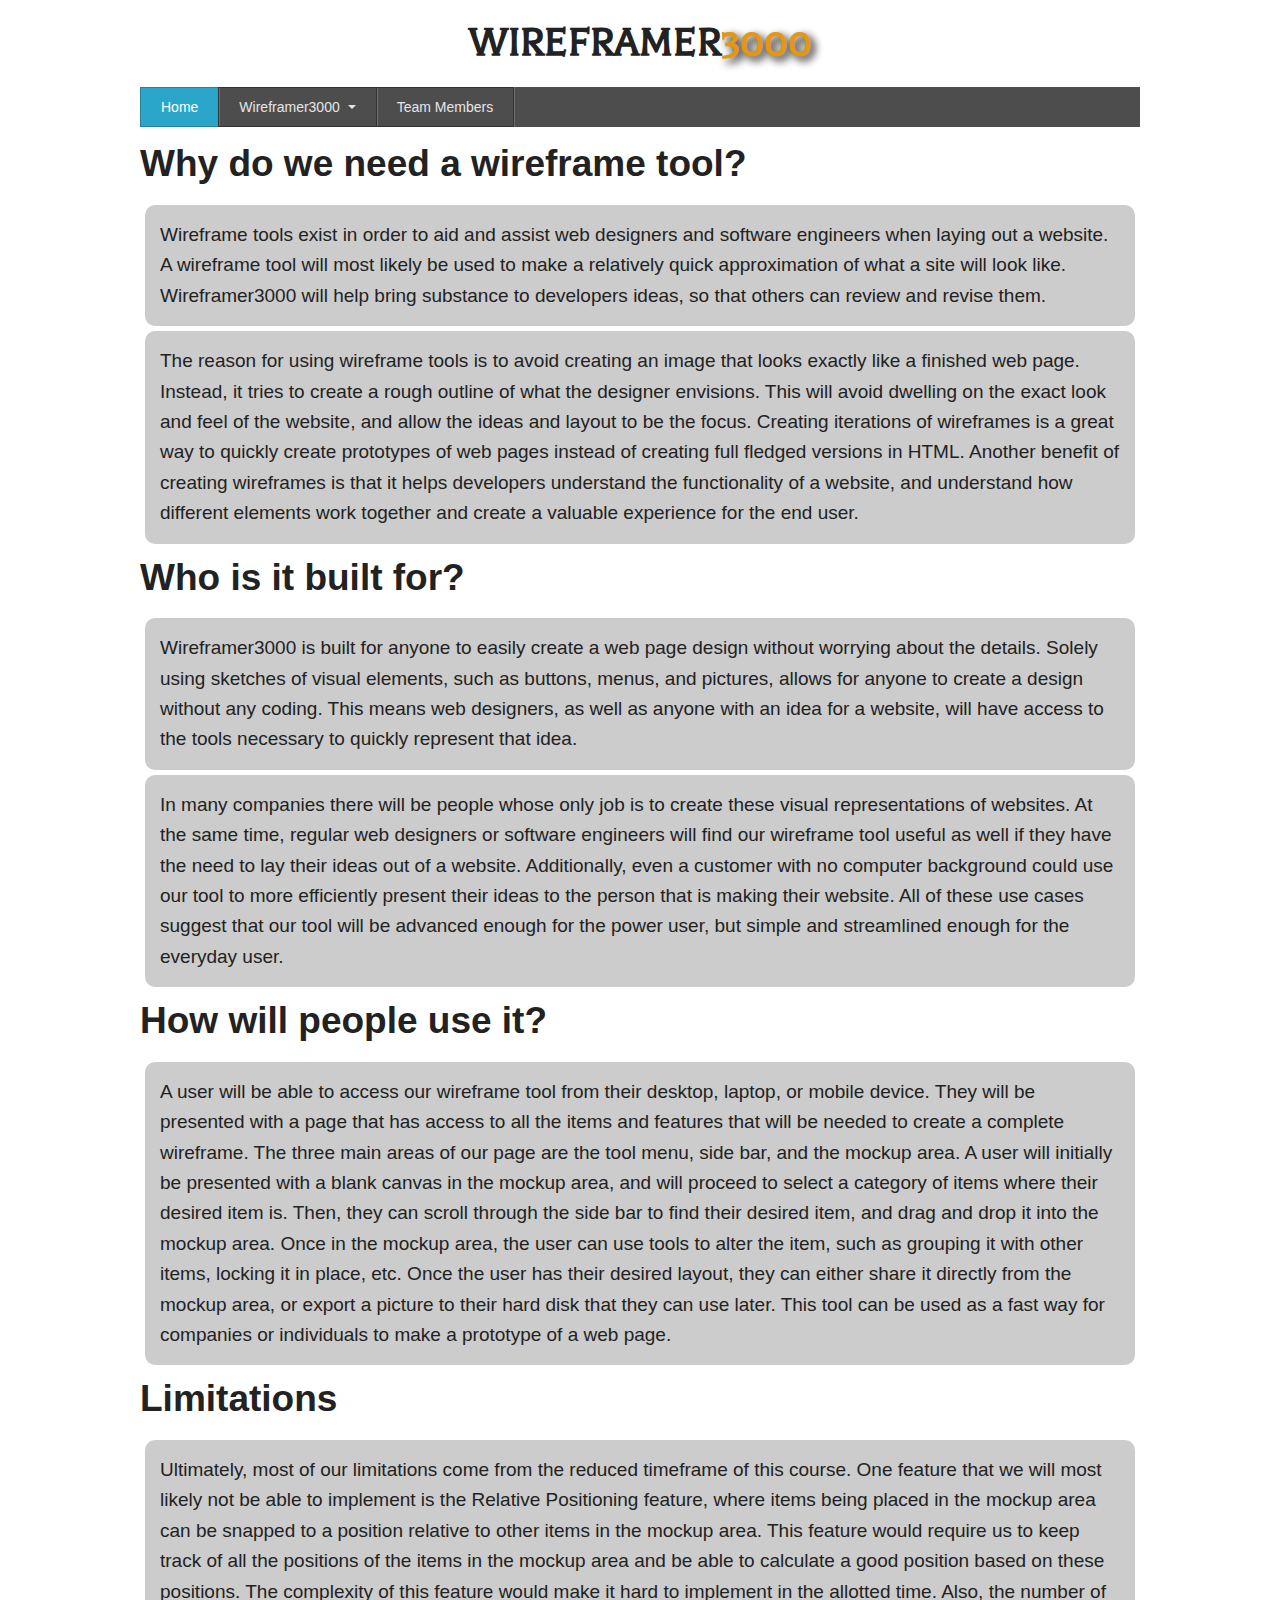
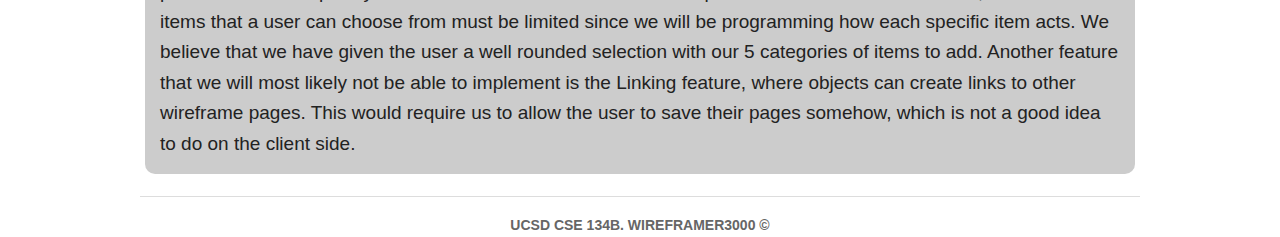
<file: 10/index.html>
<!DOCTYPE html>
<html>
    <head>
        <title>Wireframer3000</title>
        <meta charset="utf-8"/>
        <link href='http://fonts.googleapis.com/css?family=Balthazar' rel='stylesheet' type='text/css'>
        <!-- Set the viewport width to device width for mobile -->
        <meta name="viewport" content="width=device-width"/>
        <!-- Included CSS Files -->
        <link rel="stylesheet" type="text/css" href="foundation-3.0.5/stylesheets/foundation.css">
        <link rel="stylesheet" type="text/css" href="foundation-3.0.5/stylesheets/foundation.css">
        <link rel="stylesheet" type="text/css" href="foundation-3.0.5/stylesheets/ie.css">
        <!--[if lt IE 9]> <link rel="stylesheet" href="stylesheets/ie.css"> <![endif]-->
        <script src="foundation-3.0.5/javascripts/modernizr.foundation.js"></script>
        <!-- IE Fix for HTML5 Tags -->
        <!--[if lt IE 9]> <script src="http://html5shiv.googlecode.com/svn/trunk/html5.js"></script> <![endif]-->
        <script src="foundation-3.0.5/javascripts/jquery.min.js"></script>
        <script src="foundation-3.0.5/javascripts/jquery.reveal.js"></script>
        <script src="foundation-3.0.5/javascripts/jquery.orbit-1.4.0.js"></script>
        <script src="foundation-3.0.5/javascripts/jquery.customforms.js"></script>
        <script src="foundation-3.0.5/javascripts/jquery.placeholder.min.js"></script>
        <script src="foundation-3.0.5/javascripts/jquery.tooltips.js"></script>
        <script src="foundation-3.0.5/javascripts/app.js"></script>
    </head>
    <body>
        <div class="row">
            <h1>WIREFRAMER<span style="color:#e49711;text-shadow:black 0.1em 0.1em 0.2em">3000</span></h1>
            <ul class="nav-bar">
                <li class="active"><a href="index.html">Home</a></li>
                <li class="has-flyout">
                    <a>Wireframer3000</a>
                    <a class="flyout-toggle">
                        <span></span>
                    </a>
                    <ul class="flyout">
                        <li><a href="features.html">Features</a></li>
                        <li><a href="categories.html">Categories</a></li>
                    </ul>
                </li>
                <li><a href="team.html">Team Members</a></li>
            </ul>
            <h2>
                Why do we need a wireframe tool?
            </h2>
            
            <p>
                Wireframe tools exist in order to aid and assist web designers and software engineers when laying out a website. A wireframe tool will most likely be used to make a relatively quick approximation of what a site will look like. Wireframer3000 will help bring substance to developers ideas, so that others can review and revise them.
            </p>
            <p>The reason for using wireframe tools is to avoid creating an image that looks exactly like a finished web page. Instead, it tries to create a rough outline of what the designer envisions. This will avoid dwelling on the exact look and feel of the website, and allow the ideas and layout to be the focus. Creating iterations of wireframes is a great way to quickly create prototypes of web pages instead of creating full fledged versions in HTML. Another benefit of creating wireframes is that it helps developers understand the functionality of a website, and understand how different elements work together and create a valuable experience for the end user.
            </p>
            <h2>Who is it built for?</h2>
            <p>Wireframer3000 is built for anyone to easily create a web page design without worrying about the details. Solely using sketches of visual elements, such as buttons, menus, and pictures, allows for anyone to create a design without any coding. This means web designers, as well as anyone with an idea for a website, will have access to the tools necessary to quickly represent that idea.
            </p>
            <p>In many companies there will be people whose only job is to create these visual representations of websites. At the same time, regular web designers or software engineers will find our wireframe tool useful as well if they have the need to lay their ideas out of a website. Additionally, even a customer with no computer background could use our tool to more efficiently present their ideas to the person that is making their website. All of these use cases suggest that our tool will be advanced enough for the power user, but simple and streamlined enough for the everyday user.
            </p>
            <h2>How will people use it?</h2>
            <p>A user will be able to access our wireframe tool from their desktop, laptop, or mobile device. They will be presented with a page that has access to all the items and features that will be needed to create a complete wireframe. The three main areas of our page are the tool menu, side bar, and the mockup area. A user will initially be presented with a blank canvas in the mockup area, and will proceed to select a category of items where their desired item is. Then, they can scroll through the side bar to find their desired item, and drag and drop it into the mockup area. Once in the mockup area, the user can use tools to alter the item, such as grouping it with other items, locking it in place, etc. Once the user has their desired layout, they can either share it directly from the mockup area, or export a picture to their hard disk that they can use later. This tool can be used as a fast way for companies or individuals to make a prototype of a web page.</p>
            <h2>Limitations</h2>
            <p>Ultimately, most of our limitations come from the reduced timeframe of this course. One feature that we will most likely not be able to implement is the Relative Positioning feature, where items being placed in the mockup area can be snapped to a position relative to other items in the mockup area. This feature would require us to keep track of all the positions of the items in the mockup area and be able to calculate a good position based on these positions. The complexity of this feature would make it hard to implement in the allotted time. Also, the number of items that a user can choose from must be limited since we will be programming how each specific item acts. We believe that we have given the user a well rounded selection with our 5 categories of items to add. Another feature that we will most likely not be able to implement is the Linking feature, where objects can create links to other wireframe pages. This would require us to allow the user to save their pages somehow, which is not a good idea to do on the client side.</p>
            <hr/>
            <footer>
                UCSD CSE 134B. WIREFRAMER3000 &copy;
            </footer>
        </div>
    </body>
</html>
</file>
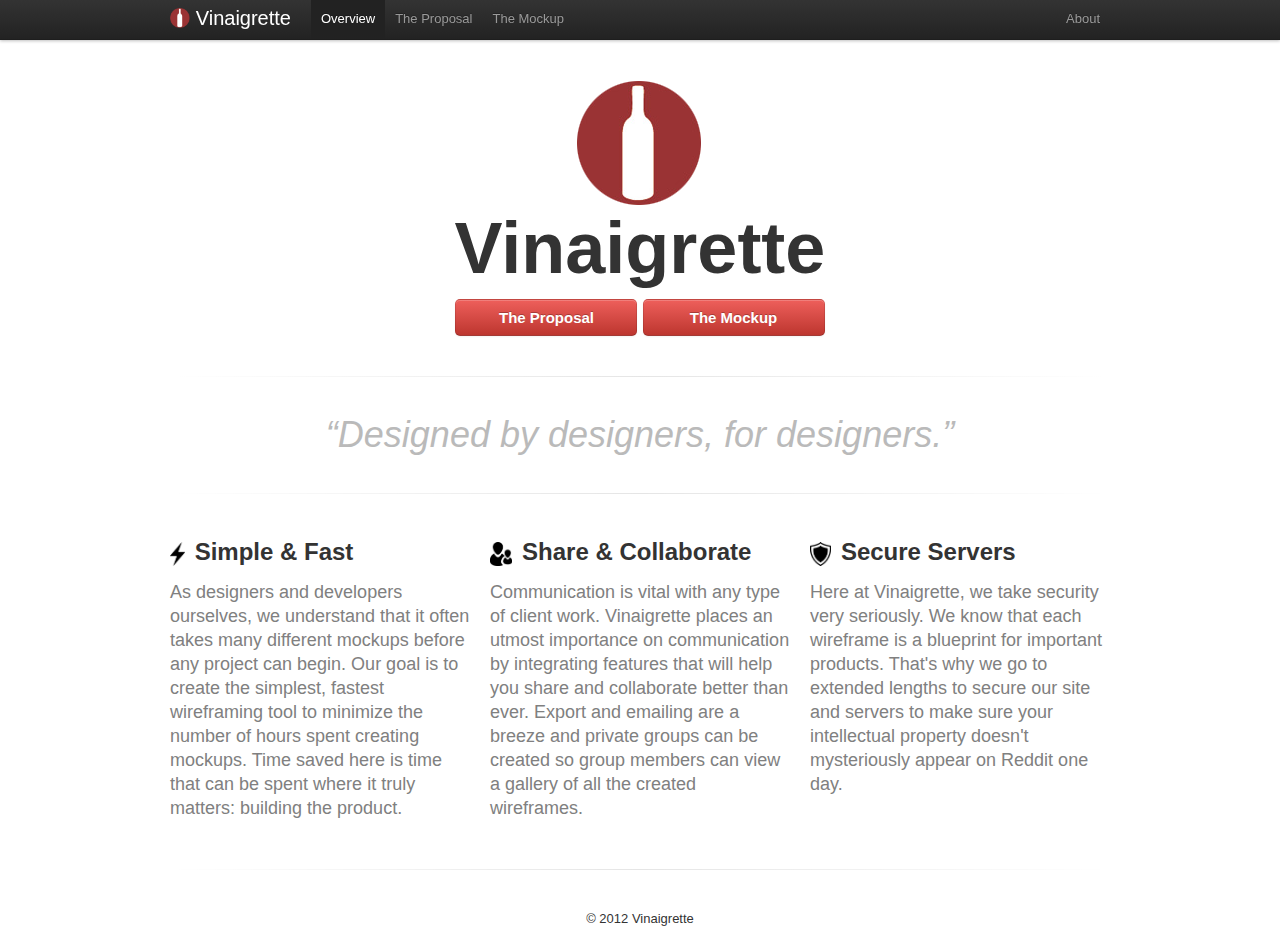
<file: 8/index.html>
<!DOCTYPE html>
<html lang="en">
<head>
  <meta charset="utf-8">
  <title>Vinaigrette</title>
  <meta name="description" content="">
  <link rel="stylesheet" href="css/reset.css">
  <link rel="stylesheet" href="css/bootstrap.css">
  <!--<link rel="stylesheet" href="css/bootstrap-responsive.css">-->
  <link rel="stylesheet" href="css/style.css">
  
  <link rel="icon" href="http://josephlee.me/vinaigrette/favicon.ico" type="image/x-icon" />
  <link rel="shortcut icon" href="http://josephlee.me/vinaigrette/favicon.ico" type="image/x-icon">
</head>

<body>
  
  <div class="navbar navbar-fixed-top">
    <div class="navbar-inner">
      <div class="container">
        <a class="brand" href="index.html">
          <img id="nav_logo" src="media/logo_transparent.png"  alt="logo" />
          Vinaigrette
        </a>
        <ul class="nav">
          <li class="active"><a href="index.html">Overview</a></li>          
          <li><a href="proposal.html">The Proposal</a></li>
          <li><a href="mockup.html">The Mockup</a></li>
        </ul>
        <ul class="nav pull-right">
          <li><a href="about.html">About</a></li>
        </ul>
      </div>
    </div>
  </div>
  
  <div class="container">
    
    <div id="header" class="row">
      <div id="landing" class="span12">
        <img id="landing_logo_jumbo" src="media/logo_transparent.png"  alt="logo"  />
        <h1>Vinaigrette</h1>
        <h3>
          <a href="proposal.html" class="btn btn-large btn-danger landing-btn">The Proposal</a>
          <a href="mockup.html" class="btn btn-large btn-danger landing-btn">The Mockup</a>
        </h3>
        
      </div>
    </div> <!-- end header -->
    
    <hr class="soften">
    
    <div class="overview">
      <h1 class="gray">&#8220;Designed by designers, for designers.&#8221;</h1>
      <!--<h1>&#8220;the wireframe tool you've always wished for&#8221;</h1>-->
      
      <hr class="soften">
      
      <div class="row">

        <div class="span4">
          <h2><img class="overview_icon" src="media/lightning.png"  alt="lightning_icon" />Simple &amp; Fast</h2>
          <p>
            As designers and developers ourselves, we understand that it often takes many different mockups before any project can begin. Our goal is to create the simplest, fastest wireframing tool to minimize the number of hours spent creating mockups. Time saved here is time that can be spent where it truly matters: building the product.
          </p>
        </div>
        
        <div class="span4">
          <h2><img class="overview_icon" src="media/users.png"  alt="users_icon" />Share &amp; Collaborate</h2>
          <p>
            Communication is vital with any type of client work. Vinaigrette places an utmost importance on communication by integrating features that will help you share and collaborate better than ever. Export and emailing are a breeze and private groups can be created so group members can view a gallery of all the created wireframes. 
          </p>
        </div>
        
        <div class="span4">
          <h2><img class="overview_icon" src="media/shield.png"  alt="shield_icon" />Secure Servers</h2>
          <p>
            Here at Vinaigrette, we take security very seriously. We know that each wireframe is a blueprint for important products. That's why we go to extended lengths to secure our site and servers to make sure your intellectual property doesn't mysteriously appear on Reddit one day.
          </p>
        </div>
        
      </div> <!-- end row -->
      
    </div>  <!-- end overview -->
    
    <hr class="soften">
        
    <div id="footer" class="row">
      <div class="span12">
        <p>&copy; 2012 Vinaigrette</p>
      </div>
    </div>
    
  </div>

  <!--<script src="js/jquery.js"></script>-->
  <script src="https://ajax.googleapis.com/ajax/libs/jquery/1.7.2/jquery.js"></script>
  <script src="js/bootstrap.js"></script>
</body>
</html>
</file>
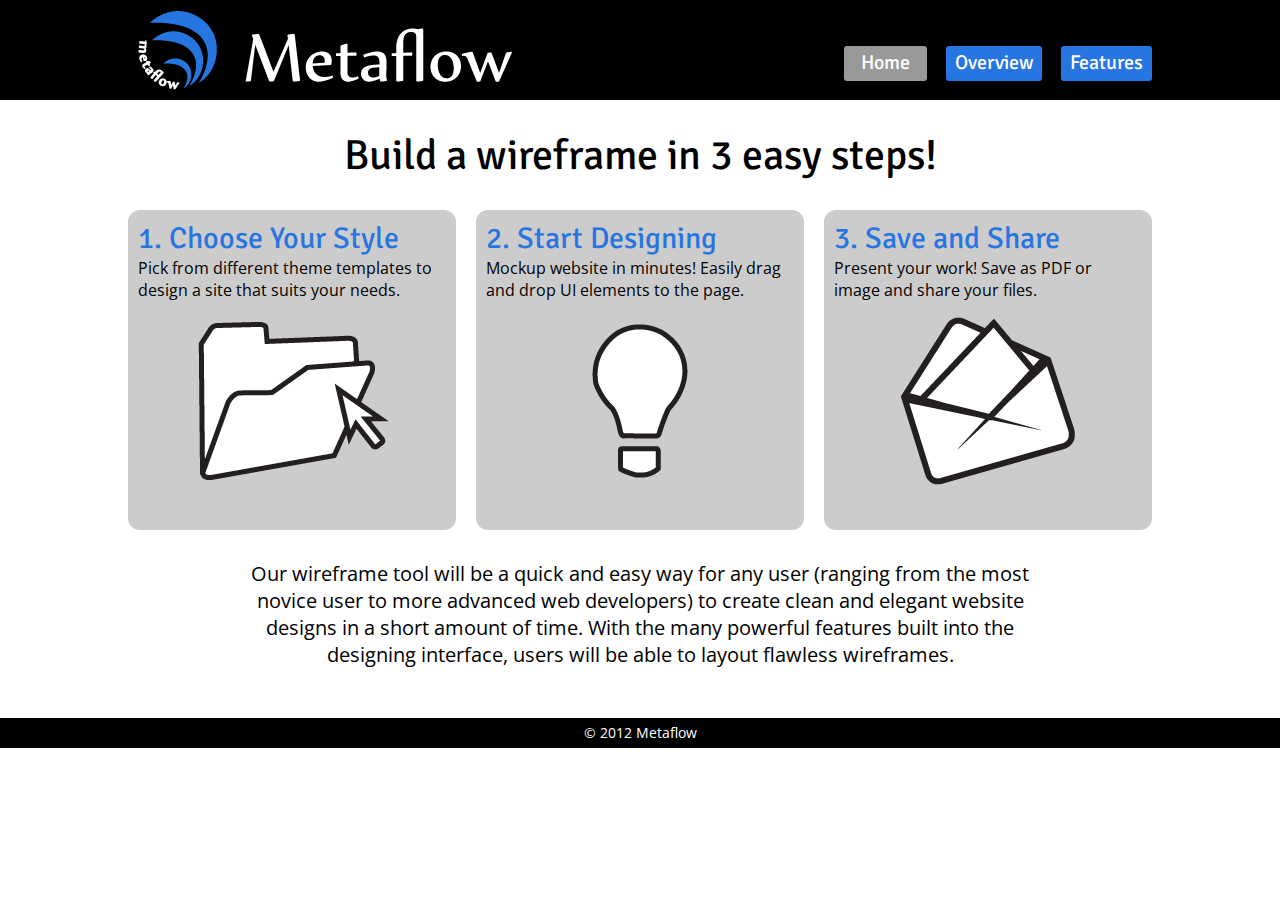
<file: 9/index.html>
<!DOCTYPE>
<html>
<head>
<meta http-equiv="Content-Type" content="text/html; charset=utf-8" />
<title>Metaflow | Home</title>

<!-- stylesheets -->
<link href="style.css" rel="stylesheet" type="text/css">

<!-- fonts -->
<link href='http://fonts.googleapis.com/css?family=Signika' rel='stylesheet' type='text/css'><!-- headings -->
<link href='http://fonts.googleapis.com/css?family=Open+Sans' rel='stylesheet' type='text/css'><!-- content -->

</head>

<body>

<div id="navbar">
	<div class="mainContainer">
		
        <a href="index.html"><div id="logo"></div></a>
        
        <a href="index.html"><div id="title"></div></a>
        
        <div id="navlinksdiv">
        	<ul>
            	<li class="active"><a href="index.html">&nbsp;&nbsp;Home&nbsp;&nbsp;</a></li>
                <li><a href="overview/index.html">Overview</a></li>
                <li><a href="features/index.html">Features</a></li>
            </ul>
        </div>
        
	</div>
</div>

<div class="mainContainer">

<div id="motto">
	<h1>Build a wireframe in 3 easy steps!</h1>
</div>

<div id="stepsContainer">
	<div class="steps marginRight">
    	<h2>1. Choose Your Style</h2>
        <p>Pick from different theme templates to design a site that suits your needs.</p>
        <div class="stepImages"><img src="images/step1.png" alt="Step 1" /></div>
    </div>
    
    <div class="steps marginRight">
    	<h2>2. Start Designing</h2>
        <p>Mockup website in minutes! Easily drag and drop UI elements to the page.</p>
        <div class="stepImages"><img src="images/step2.png" alt="Step 2" /></div>
    </div>
    
    <div class="steps">
    	<h2>3. Save and Share</h2>
        <p>Present your work! Save as PDF or image and share your files.</p>
        <div class="stepImages"><img src="images/step3.png" alt="Step 3" /></div>
    </div>
</div>

<div id="introText">
	Our wireframe tool will be a quick and easy way for any user (ranging from the most novice user to more advanced web developers) to create clean and elegant website designs in a short amount of time. With the many powerful features built into the designing interface, users will be able to layout flawless wireframes.
</div>

</div>

<div id="footer">
&copy; 2012 Metaflow
</div>

</body>
</html>
</file>
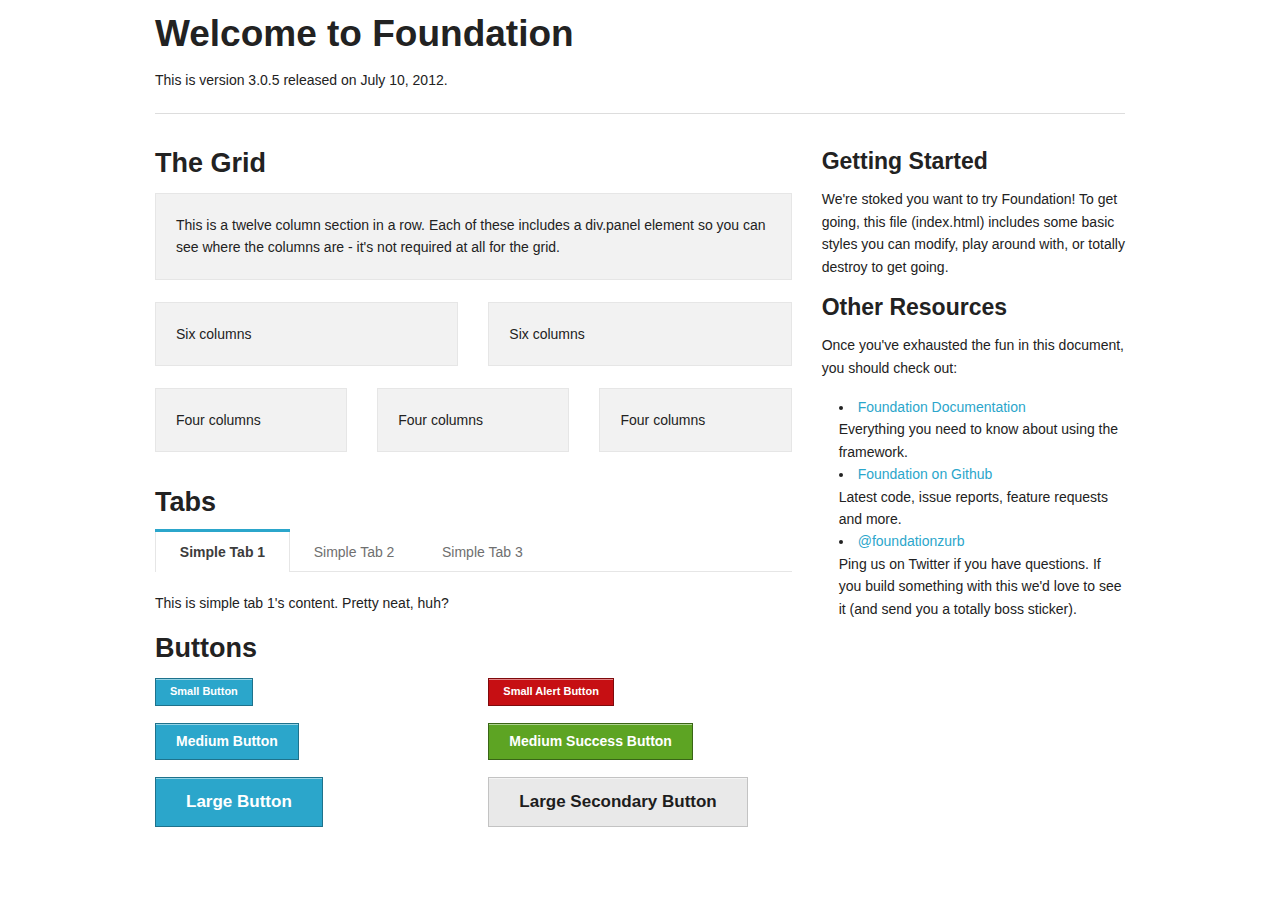
<file: 10/foundation-3.0.5/index.html>
<!DOCTYPE html>

<!-- paulirish.com/2008/conditional-stylesheets-vs-css-hacks-answer-neither/ -->
<!--[if lt IE 7]> <html class="no-js lt-ie9 lt-ie8 lt-ie7" lang="en"> <![endif]-->
<!--[if IE 7]>    <html class="no-js lt-ie9 lt-ie8" lang="en"> <![endif]-->
<!--[if IE 8]>    <html class="no-js lt-ie9" lang="en"> <![endif]-->
<!--[if gt IE 8]><!--> <html class="no-js" lang="en"> <!--<![endif]-->
<head>
  <meta charset="utf-8" />

  <!-- Set the viewport width to device width for mobile -->
  <meta name="viewport" content="width=device-width" />

  <title>Welcome to Foundation</title>

  <!-- Included CSS Files -->
  <link rel="stylesheet" href="stylesheets/foundation.css">
  <link rel="stylesheet" href="stylesheets/app.css">

  <!--[if lt IE 9]>
    <link rel="stylesheet" href="stylesheets/ie.css">
  <![endif]-->

  <script src="javascripts/modernizr.foundation.js"></script>

  <!-- IE Fix for HTML5 Tags -->
  <!--[if lt IE 9]>
    <script src="http://html5shiv.googlecode.com/svn/trunk/html5.js"></script>
  <![endif]-->

</head>
<body>

  <div class="row">
    <div class="twelve columns">
      <h2>Welcome to Foundation</h2>
      <p>This is version 3.0.5 released on July   10, 2012.</p>
      <hr />
    </div>
  </div>

  <div class="row">
    <div class="eight columns">
      <h3>The Grid</h3>

      <!-- Grid Example -->
      <div class="row">
        <div class="twelve columns">
          <div class="panel">
            <p>This is a twelve column section in a row. Each of these includes a div.panel element so you can see where the columns are - it's not required at all for the grid.</p>
          </div>
        </div>
      </div>
      <div class="row">
        <div class="six columns">
          <div class="panel">
            <p>Six columns</p>
          </div>
        </div>
        <div class="six columns">
          <div class="panel">
            <p>Six columns</p>
          </div>
        </div>
      </div>
      <div class="row">
        <div class="four columns">
          <div class="panel">
            <p>Four columns</p>
          </div>
        </div>
        <div class="four columns">
          <div class="panel">
            <p>Four columns</p>
          </div>
        </div>
        <div class="four columns">
          <div class="panel">
            <p>Four columns</p>
          </div>
        </div>
      </div>

      <h3>Tabs</h3>
      <dl class="tabs">
        <dd class="active"><a href="#simple1">Simple Tab 1</a></dd>
        <dd><a href="#simple2">Simple Tab 2</a></dd>
        <dd><a href="#simple3">Simple Tab 3</a></dd>
      </dl>

      <ul class="tabs-content">
        <li class="active" id="simple1Tab">This is simple tab 1's content. Pretty neat, huh?</li>
        <li id="simple2Tab">This is simple tab 2's content. Now you see it!</li>
        <li id="simple3Tab">This is simple tab 3's content. It's, you know...okay.</li>
      </ul>

      <h3>Buttons</h3>

      <div class="row">
        <div class="six columns">
          <p><a href="#" class="small button">Small Button</a></p>
          <p><a href="#" class="button">Medium Button</a></p>
          <p><a href="#" class="large button">Large Button</a></p>
        </div>
        <div class="six columns">
          <p><a href="#" class="small alert button">Small Alert Button</a></p>
          <p><a href="#" class="success button">Medium Success Button</a></p>
          <p><a href="#" class="large secondary button">Large Secondary Button</a></p>
        </div>
      </div>
    </div>

    <div class="four columns">
      <h4>Getting Started</h4>
      <p>We're stoked you want to try Foundation! To get going, this file (index.html) includes some basic styles you can modify, play around with, or totally destroy to get going.</p>

      <h4>Other Resources</h4>
      <p>Once you've exhausted the fun in this document, you should check out:</p>
      <ul class="disc">
        <li><a href="http://foundation.zurb.com/docs">Foundation Documentation</a><br />Everything you need to know about using the framework.</li>
        <li><a href="http://github.com/zurb/foundation">Foundation on Github</a><br />Latest code, issue reports, feature requests and more.</li>
        <li><a href="http://twitter.com/foundationzurb">@foundationzurb</a><br />Ping us on Twitter if you have questions. If you build something with this we'd love to see it (and send you a totally boss sticker).</li>
      </ul>
    </div>
  </div>



  <!-- Included JS Files -->
  <script src="javascripts/jquery.min.js"></script>
  <script src="javascripts/jquery.reveal.js"></script>
  <script src="javascripts/jquery.orbit-1.4.0.js"></script>
  <script src="javascripts/jquery.customforms.js"></script>
  <script src="javascripts/jquery.placeholder.min.js"></script>
  <script src="javascripts/jquery.tooltips.js"></script>
  <script src="javascripts/app.js"></script>

</body>
</html>
</file>
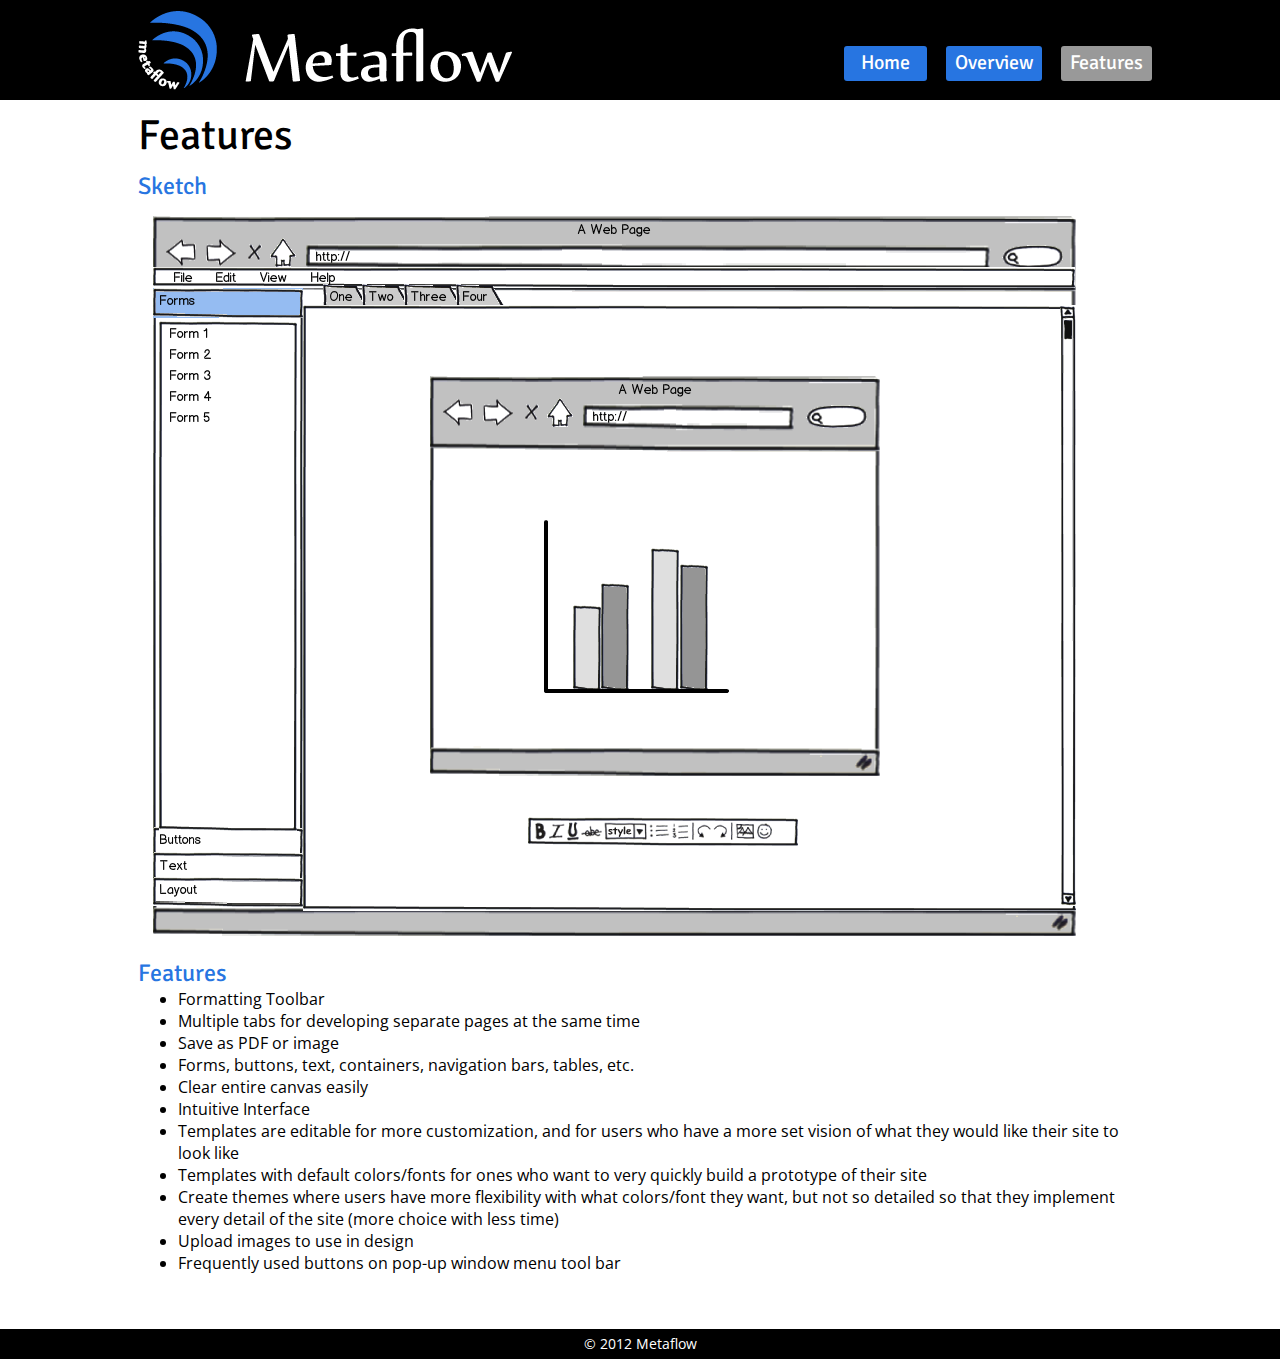
<file: 9/features/index.html>
<!DOCTYPE>
<html>
<head>
<meta http-equiv="Content-Type" content="text/html; charset=utf-8" />
<title>Metaflow | Features</title>

<!-- stylesheets -->
<link href="../style.css" rel="stylesheet" type="text/css">

<!-- fonts -->
<link href='http://fonts.googleapis.com/css?family=Signika' rel='stylesheet' type='text/css'><!-- headings -->
<link href='http://fonts.googleapis.com/css?family=Open+Sans' rel='stylesheet' type='text/css'><!-- content -->

</head>

<body>

<div id="navbar">
	<div class="mainContainer">
		
        <a href="../index.html"><div id="logo"></div></a>
        
        <a href="../index.html"><div id="title"></div></a>
        
        <div id="navlinksdiv">
        	<ul>
            	<li><a href="../index.html">&nbsp;&nbsp;Home&nbsp;&nbsp;</a></li>
                <li><a href="../overview/index.html">Overview</a></li>
                <li class="active"><a href="index.html">Features</a></li>
            </ul>
        </div>
        
	</div>
</div>

<div class="mainContainer">
	<div id="textContainer">
    <h1>Features</h1>
	<h2>
			Sketch
		</h2>
		
        <img src="../images/wireframe.png" alt="Wireframe" />
        
        <br /><br />
		
		<h2>
			Features
		</h2>
		
		<ul>
			<li>
				Formatting Toolbar
			</li>
			
			<li>
				Multiple tabs for developing separate pages at the same time
			</li>
			
			<li>
				Save as PDF or image
			</li>
			
			<li>
				Forms, buttons, text, containers, navigation bars, tables, etc.
			</li>
			
			<li>
				Clear entire canvas easily
			</li>
			
			<li>
				Intuitive Interface
			</li>
			
			<li>
				Templates are editable for more customization, and for users who have a more set vision of what they would like their site to look like
			</li>
			
			<li>
				Templates with default colors/fonts for ones who want to very quickly build a prototype of their site
			</li>
			
			<li>
				Create themes where users have more flexibility with what colors/font they want, but not so detailed so that they implement every detail of the site (more choice with less time)
			</li>
			
			<li>
				Upload images to use in design
			</li>
			
			<li>
				Frequently used buttons on pop-up window menu tool bar
			</li>
		
		</ul>
	</div>
</div>

<div id="footer">
&copy; 2012 Metaflow
</div>

</body>
</html>
</file>
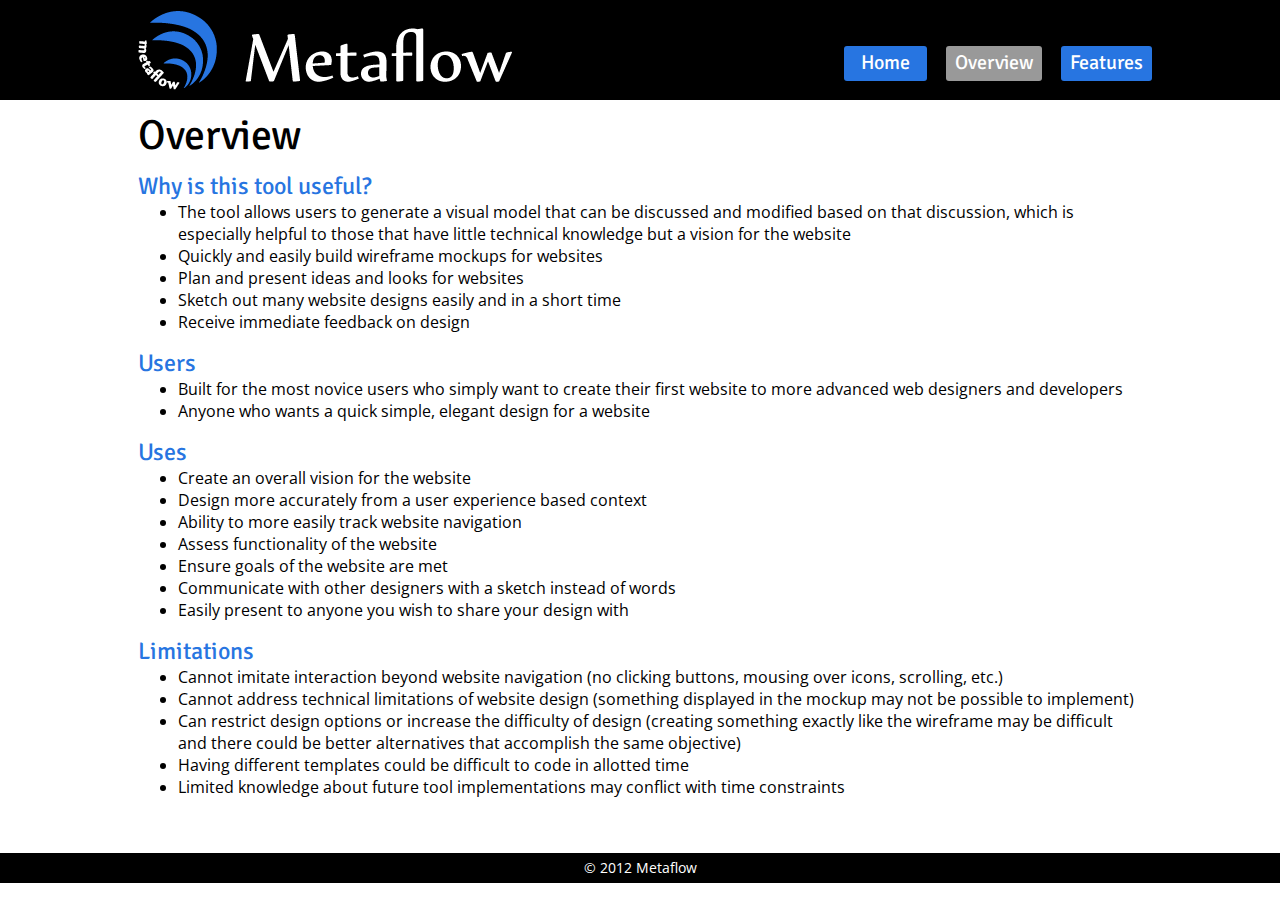
<file: 9/overview/index.html>
<!DOCTYPE>
<html>
<head>
<meta http-equiv="Content-Type" content="text/html; charset=utf-8" />
<title>Metaflow | Overview</title>

<!-- stylesheets -->
<link href="../style.css" rel="stylesheet" type="text/css">

<!-- fonts -->
<link href='http://fonts.googleapis.com/css?family=Signika' rel='stylesheet' type='text/css'><!-- headings -->
<link href='http://fonts.googleapis.com/css?family=Open+Sans' rel='stylesheet' type='text/css'><!-- content -->

</head>

<body>

<div id="navbar">
	<div class="mainContainer">
		
        <a href="../index.html"><div id="logo"></div></a>
        
        <a href="../index.html"><div id="title"></div></a>
        
        <div id="navlinksdiv">
        	<ul>
            	<li><a href="../index.html">&nbsp;&nbsp;Home&nbsp;&nbsp;</a></li>
                <li class="active"><a href="index.html">Overview</a></li>
                <li><a href="../features/index.html">Features</a></li>
            </ul>
        </div>
        
	</div>
</div>

<div class="mainContainer">
	<div id="textContainer">
    <h1>Overview</h1>
	<h2>
		Why is this tool useful?
	</h2>
	<ul>
		<li>
		The tool allows users to generate a visual model that can be discussed and modified based on that discussion, which is especially helpful to those that have little technical knowledge but a vision for the website
		</li>
		<li>
			Quickly and easily build wireframe mockups for websites
		</li>
		<li>
			Plan and present ideas and looks for websites
		</li>
		<li>
			Sketch out many website designs easily and in a short time
		</li>
		<li>
			Receive immediate feedback on design
		</li>
	</ul>
	
	<h2>
	Users
	</h2>
		<ul>
			<li>
				Built for the most novice users who simply want to create their first website to more advanced web designers and developers
			</li>
			
			<li>
				Anyone who wants a quick simple, elegant design for a website
			</li>
			
		</ul>
		
		<h2>
			Uses
		</h2>
		
		<ul>
			<li>
				Create an overall vision for the website
			</li>
			
			<li>
				Design more accurately from a user experience based context
			</li>
			
			<li>
				Ability to more easily track website navigation
			</li>
			
			<li>
				Assess functionality of the website
			</li>
			
			<li>
				Ensure goals of the website are met
			</li>
			
			<li>
				Communicate with other designers with a sketch instead of words
			</li>
			
			<li>
				Easily present to anyone you wish to share your design with
			</li>
		
		</ul>
		
		<h2>
			Limitations
		</h2>
		
		<ul>
			<li>
				Cannot imitate interaction beyond website navigation (no clicking buttons, mousing over icons, scrolling, etc.)
			</li>
			
			<li>
				Cannot address technical limitations of website design (something displayed in the mockup may not be possible to implement)
			</li>
			
			<li>
				Can restrict design options or increase the difficulty of design (creating something exactly like the wireframe may be difficult and there could be better alternatives that accomplish the same objective)
			</li>
			
			<li>
				Having different templates could be difficult to code in allotted time
			</li>
			
			<li>
				Limited knowledge about future tool implementations may conflict with time constraints
			</li>
		
		</ul>
	</div>
</div>

<div id="footer">
&copy; 2012 Metaflow
</div>

</body>
</html>
</file>
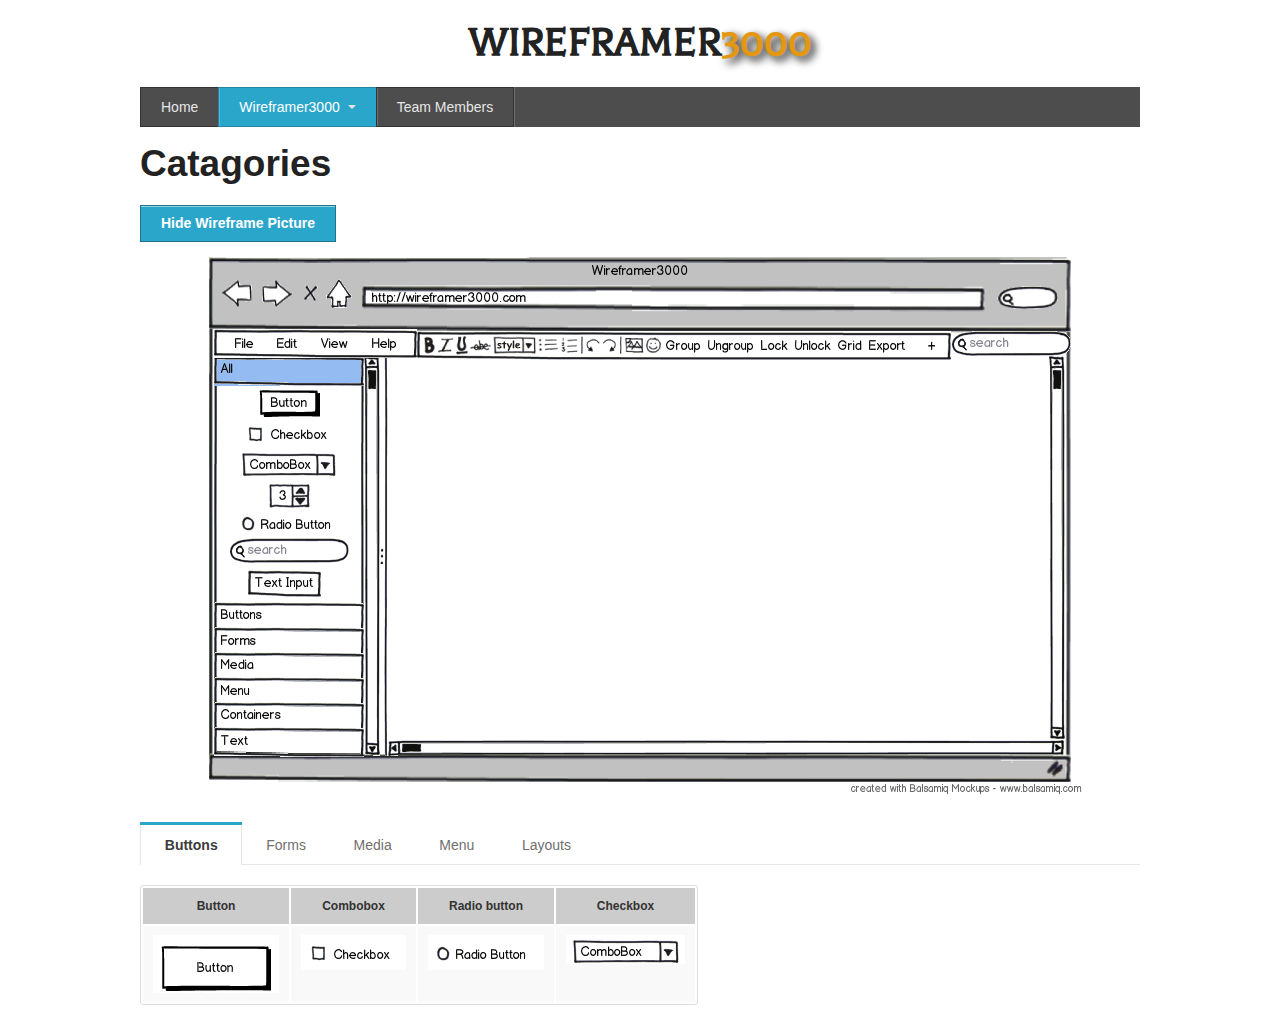
<file: 10/categories.html>
<!DOCTYPE html>
<html> 
<head>

	<title>Wireframer3000</title>

	<meta charset="utf-8" />
	<link href='http://fonts.googleapis.com/css?family=Balthazar' rel='stylesheet' type='text/css'>
	<!-- Set the viewport width to device width for mobile -->
	<meta name="viewport" content="width=device-width" />

  

	<!-- Included CSS Files -->
	<link rel="stylesheet" type="text/css" href="foundation-3.0.5/stylesheets/foundation.css">
	<link rel="stylesheet" type="text/css" href="foundation-3.0.5/stylesheets/ie.css">
	<link href='http://fonts.googleapis.com/css?family=Balthazar' rel='stylesheet' type='text/css'>

	<!--[if lt IE 9]><link rel="stylesheet" href="stylesheets/ie.css"><![endif]-->

	<script src="foundation-3.0.5/javascripts/modernizr.foundation.js"></script>

	<!-- IE Fix for HTML5 Tags --><!--[if lt IE 9]>
	<script src="http://html5shiv.googlecode.com/svn/trunk/html5.js"></script>
	<![endif]-->
    <script src="foundation-3.0.5/javascripts/jquery.min.js"></script>
  	<script src="foundation-3.0.5/javascripts/jquery.reveal.js"></script>
  	<script src="foundation-3.0.5/javascripts/jquery.orbit-1.4.0.js"></script>
  	<script src="foundation-3.0.5/javascripts/jquery.customforms.js"></script>
  	<script src="foundation-3.0.5/javascripts/jquery.placeholder.min.js"></script>
	<script src="foundation-3.0.5/javascripts/jquery.tooltips.js"></script>
  	<script src="foundation-3.0.5/javascripts/app.js"></script>
  	<script type="text/javascript">
		$(function() {
			$("#toggle").click(function() {
				var elem = document.getElementById("toggle");
				if(elem.innerHTML == "Show Wireframe Picture") {
					$("#image").show("slow");
					elem.innerHTML = "Hide Wireframe Picture";
				} else {
					$("#image").hide("slow");
					elem.innerHTML = "Show Wireframe Picture";
				}	  
   	 		});
		});
  	</script>
  
  
  

</head>

<body>

<div class="row">
<h1>WIREFRAMER<span style="color: #e49711;text-shadow: black 0.1em 0.1em 0.2em">3000</span></h1>
<ul class="nav-bar">
  <li><a href="index.html">Home</a></li>
  <li class="has-flyout active">
    <a href="#">Wireframer3000</a>
    <a href="#" class="flyout-toggle"><span> </span></a>
    <ul class="flyout">
      <li><a href="features.html">Features</a></li>
      <li class="active"><a href="categories.html">Categories</a></li>
    </ul>
  </li>
  <li><a href="team.html">Team Members</a></li>
</ul>


	<h2>Catagories</h2>

	<a id="toggle" class="[success, alert, secondary] button">Hide Wireframe Picture</a>
	<img id="image" src="mockup.png"  alt="pic" />	
	<br /><br />




<dl class="tabs">
  <dd class="active"><a href="#simple1">Buttons</a></dd>
  <dd><a href="#simple2">Forms</a></dd>
  <dd><a href="#simple3">Media</a></dd>
  <dd><a href="#simple4">Menu</a></dd>
  <dd><a href="#simple5">Layouts</a></dd>
  </dl>

<ul class="tabs-content">
  <li class="active" id="simple1Tab">
  <table>
  <tr>
  	<td class="fill">Button </td>
  	<td class="fill">Combobox </td>
  	<td class="fill">Radio button</td>
  	<td class="fill">Checkbox </td>
  </tr>
  
  <tr>
  	<td><img src="images/buttons/button.png" alt="Button" /></td>
  	<td><img src="images/buttons/checkbox.png" alt="Combobox" /></td>
  	<td><img src="images/buttons/radio.png" alt="Radio"/></td>
  	<td><img src="images/buttons/combobox.png" alt="Checkbox" /> </td>
  </tr>
  
  
</table>

  </li>
  
  
  <li id="simple2Tab">
  
  <table>
  	<tr>
  		<td class="fill">Date chooser</td>
  		<td class="fill">Text box</td>
  		<td class="fill">List</td>
  		<td class="fill">Numeric Stepper</td>
  	</tr>
  
	<tr>
  		<td><img src="images/Forms/date.png" alt="Date"/></td>
  		<td><img src="images/Forms/textbox.png " alt="TextBox" /></td>
  		<td><img src="images/Forms/list.png" alt="List"/></td>
  		<td><img src="images/Forms/stepper.png" alt="NumericStepper"/></td>
  	</tr>  
  
  </table>
  
  </li>
  <li id="simple3Tab">
    <table>
  <tr>
  	<td class="fill">Image </td>
  	<td class="fill">Icon </td>
  	<td class="fill">Map</td>
  	<td class="fill">Video </td>
    <td class="fill">Graphs </td>
  </tr>
  
  
  <tr>
  	<td><img src="images/media/image.png" alt="iamges"/> </td>
  	<td><img src="images/media/icon.png" alt="icon"/></td>
  	<td><img src="images/media/map.png" alt="map" /></td>
  	<td><img src="images/media/video.png" alt="video"/> </td>
    <td><img src="images/media/graph.png" alt="graphs"/></td>
  </tr>
  
  
</table>
  
 
  </li>
  
  <li id="simple4Tab">
   <table>
  <tr>
  	<td class="fill">Menu</td>
  	<td class="fill">Menu bar</td>
  	<td class="fill">Button Bar</td>
  	<td class="fill">Formatting Bar</td>
  </tr>
  
  <tr>
  	<td><img src="images/menu/menu.png" alt="menu" /> </td>
  	<td><img src="images/menu/menubar.png" alt="menubar" /></td>
  	<td><img src="images/menu/buttonbar.png" alt="buttonbar" /> </td>
  	<td><img src="images/menu/formattingbar.png" alt="formattingbar"/></td>
  </tr>
    
</table>
  
  
  
  </li>
  
  <li id="simple5Tab">
  <table>
  <tr>
  	<td class="fill">Accordion</td>
  	<td class="fill">Tabs Bar</td>
  	<td class="fill">Links Bar</td>
  	<td class="fill">Vertical Tabs</td>
  	<td class="fill">Table</td>
  </tr>
  
  <tr>
  	<td><img src="images/layouts/accordion.png" alt="acco" /> <br /></td>
  	<td><img src="images/layouts/tabsbar.png" alt="tabs"/><br /></td>
  	<td><img src="images/layouts/linkbar.png" alt="linksbar"/><br /></td>
  	<td><img src="images/layouts/verticaltabs.png" alt="verticaltabs" /> <br /></td>
  	<td><img src="images/layouts/table.png" alt="table"><br /></td>
  </tr>
  
  
</table>
  
  </li>
</ul>


</div>
</body>
</file>
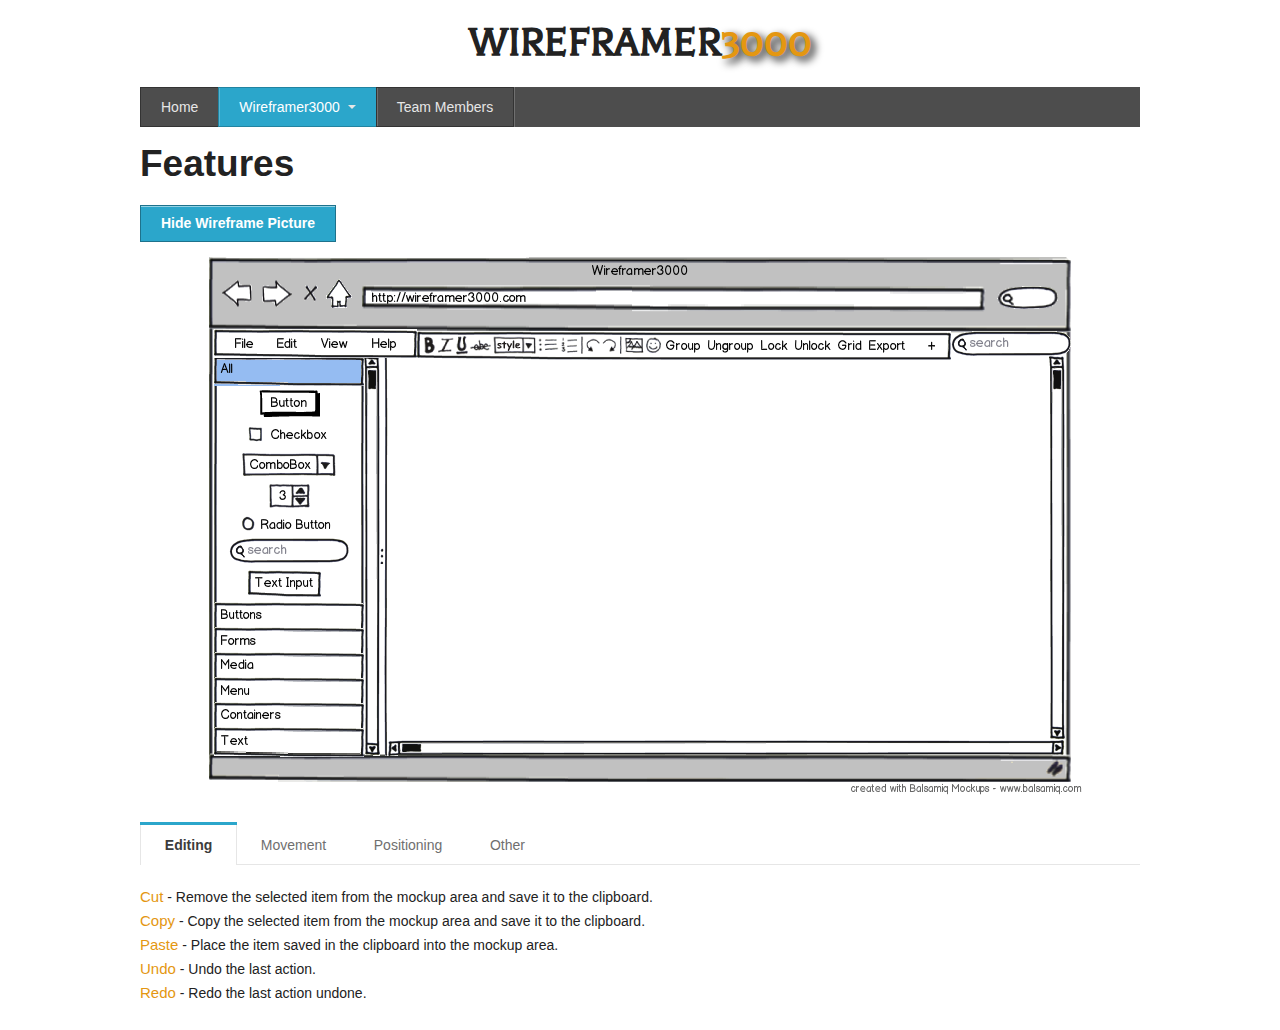
<file: 10/features.html>
<!DOCTYPE html>
<html> 
<head>
	<title>Wireframer3000</title>
	<meta charset="utf-8" />
	
	<!-- Set the viewport width to device width for mobile -->
	<meta name="viewport" content="width=device-width" />

	<!-- Included CSS Files -->
	<link href='http://fonts.googleapis.com/css?family=Balthazar' rel='stylesheet' type='text/css'>
	<link rel="stylesheet" type="text/css" href="foundation-3.0.5/stylesheets/foundation.css">
	<link rel="stylesheet" type="text/css" href="foundation-3.0.5/stylesheets/ie.css">

	<!--[if lt IE 9]><link rel="stylesheet" href="stylesheets/ie.css"><![endif]-->

	<script src="foundation-3.0.5/javascripts/modernizr.foundation.js"></script>

	<!-- IE Fix for HTML5 Tags --><!--[if lt IE 9]>
	<script src="http://html5shiv.googlecode.com/svn/trunk/html5.js"></script>
	<![endif]-->
	<script src="foundation-3.0.5/javascripts/jquery.min.js"></script>
	<script src="foundation-3.0.5/javascripts/jquery.reveal.js"></script>
	<script src="foundation-3.0.5/javascripts/jquery.orbit-1.4.0.js"></script>
	<script src="foundation-3.0.5/javascripts/jquery.customforms.js"></script>
	<script src="foundation-3.0.5/javascripts/jquery.placeholder.min.js"></script>
	<script src="foundation-3.0.5/javascripts/jquery.tooltips.js"></script>
	<script src="foundation-3.0.5/javascripts/app.js"></script>
  
    <script type="text/javascript">
        $(function() {
            $("#toggle").click(function() {
                var elem = document.getElementById("toggle");
				if(elem.innerHTML == "Show Wireframe Picture") {
					$("#image").show("slow");
					elem.innerHTML = "Hide Wireframe Picture";
				} else {
					$("#image").hide("slow");
					elem.innerHTML = "Show Wireframe Picture";
				}	  
            });
        });
    </script>
    
 
  
  
  

</head>

<body>

<div class="row">

<h1>WIREFRAMER<span style="color: #e49711;text-shadow: black 0.1em 0.1em 0.2em">3000</span></h1>

<ul class="nav-bar">
  <li><a href="index.html">Home</a></li>
  <li class="has-flyout active">
    <a href="#">Wireframer3000</a>
    <a href="#" class="flyout-toggle"><span> </span></a>
    <ul class="flyout">
      <li class="active"><a href="features.html">Features</a></li>
      <li><a href="categories.html">Categories</a></li>
    </ul>
  </li>
  <li><a href="team.html">Team Members</a></li>
</ul>

	<h2 id="features">Features</h2>


	<a id="toggle" class="[success, alert, secondary] button">Hide Wireframe Picture</a>
	<img id="image" src="mockup.png"  alt="pic" />	<br /><br />
	
			





<dl class="tabs">
  <dd class="active"><a href="#simple1">Editing</a></dd>
  <dd><a href="#simple2">Movement</a></dd>
  <dd><a href="#simple3">Positioning</a></dd>
  <dd><a href="#simple4">Other</a></dd>
  </dl>

<ul class="tabs-content">
    <li class="active" id="simple1Tab">
        <span class="bold_orange">Cut</span> - Remove the selected item from the mockup area and save it to the clipboard.<br /> 
        <span class="bold_orange">Copy</span> - Copy the selected item from the mockup area and save it to the clipboard.<br />
        <span class="bold_orange">Paste</span> - Place the item saved in the clipboard into the mockup area.<br />
        <span class="bold_orange">Undo</span> - Undo the last action.<br />
        <span class="bold_orange">Redo</span> - Redo the last action undone.<br /></li>
  
    <li id="simple2Tab"> 
        <span class="bold_orange">Group</span> - Select multiple items and attach them together as one item so that they can be utilized as a group.  <br />
        <span class="bold_orange">Ungroup</span> - Separate a group of items that have been attached, so they can be utilized individually.<br />
        <span class="bold_orange">Lock</span> - Lock an item in place so that it is unable to be altered.<br />
        <span class="bold_orange">Unlock</span> - Release an item that is locked so it can be altered or moved.<br />
        <span class="bold_orange">Drag and Drop</span> - Users are able to drag an item from the side bar in order to place them in the mockup area. They can also drag and drop items already placed in the mockup  area.<br /></li>

    <li id="simple3Tab">
        <span class="bold_orange">Relative Positioning</span> - Positions of items already in the mockup area are used to help the user place the current item relative to others. <br />
        <span class="bold_orange">Toggle Grid</span> - A variable size grid is superimposed on the mockup area so that users can use it to align items. <br />
        <span class="bold_orange">Toggle Snap to Grid</span> - Items in the mockup area are automatically moved to the closest grid line or grid intersection when dragged.<br /></li>

    <li id="simple4Tab">
        <span class="bold_orange">Search Bar</span> - A utility to search for a certain item and immediately add it to the mockup area.<br />
        <span class="bold_orange">Link Pages</span> - Within the wireframe tool, pages can link to each other, to simulate ëusingí the website. <br />
        <span class="bold_orange">Export</span> - Save the wireframe as an image or PDF. <br />
        <span class="bold_orange">Hot Keys</span> - combinations of keystrokes that have a preset action, instead of using the mouse and menus to accomplish the same action.<br />
        <span class="bold_orange">Help</span> - Explains features to user.<br /></li>
</ul>


</div>
</body>
</file>
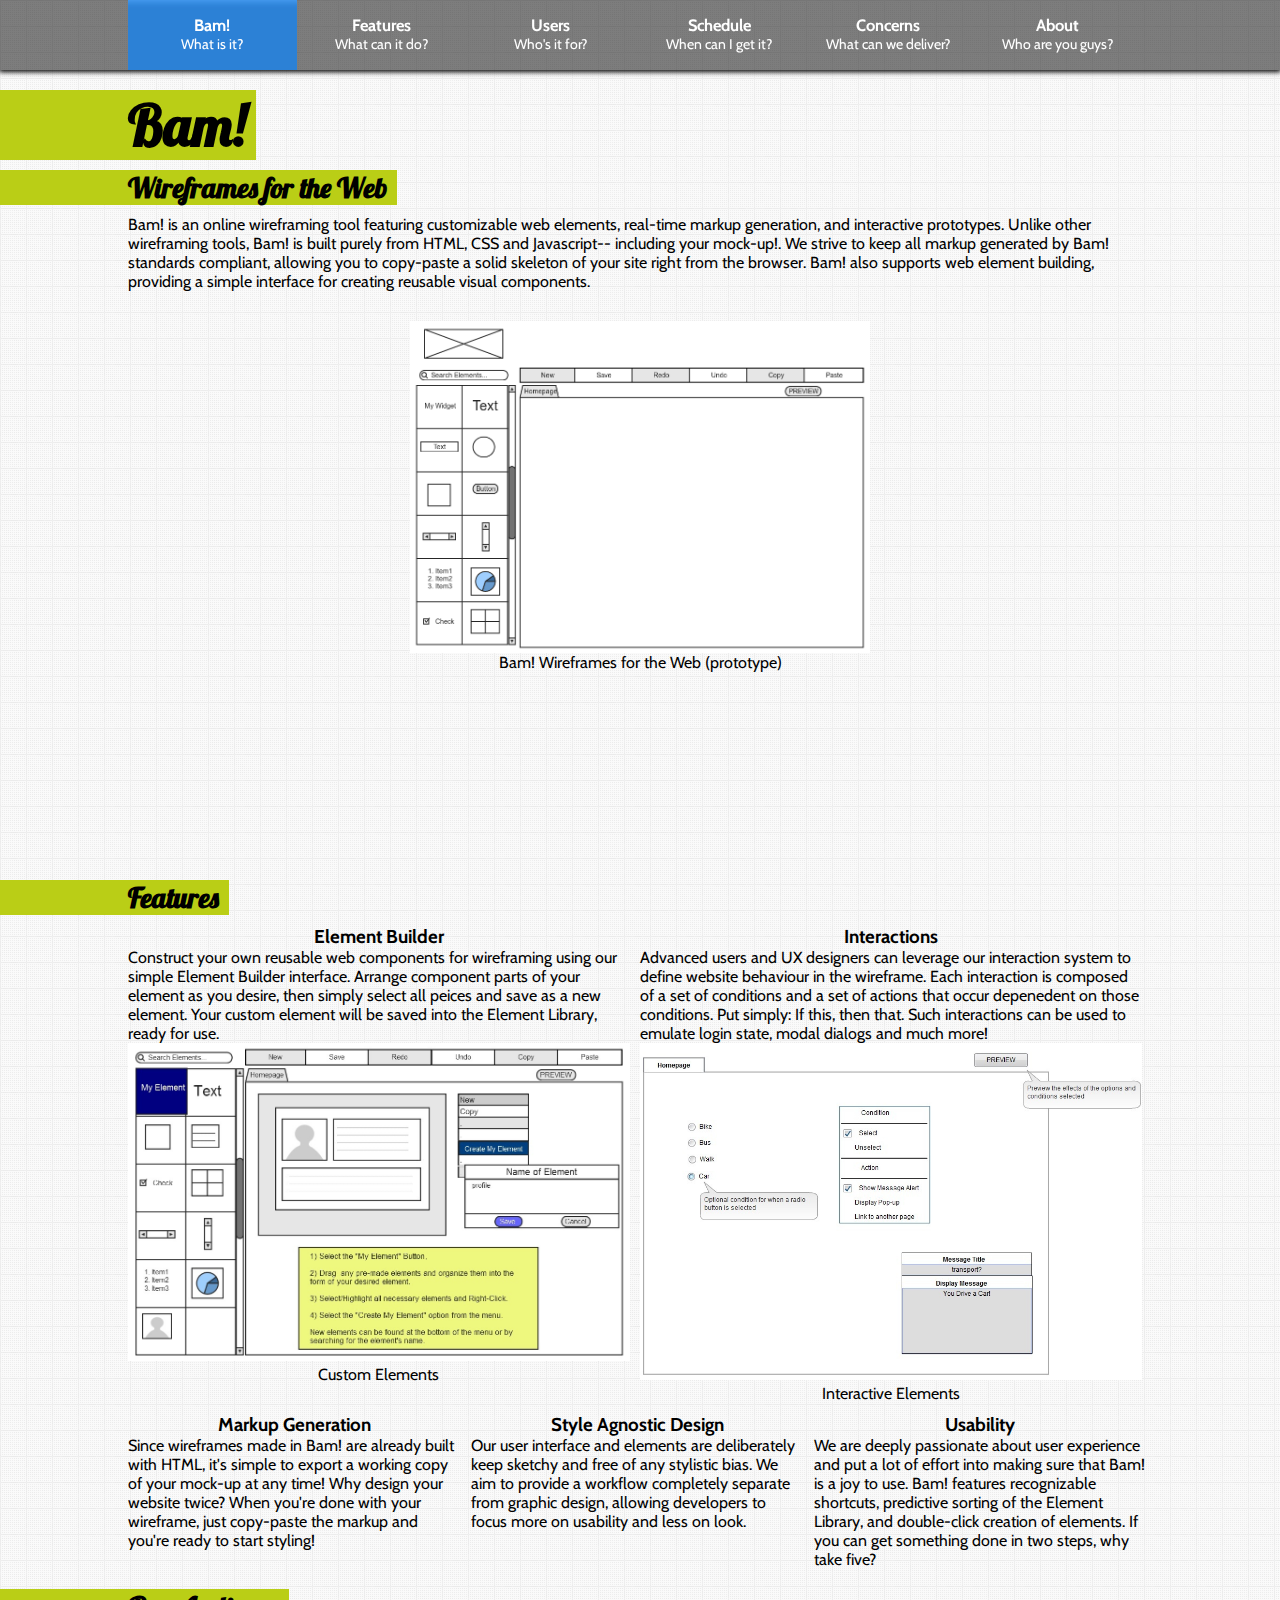
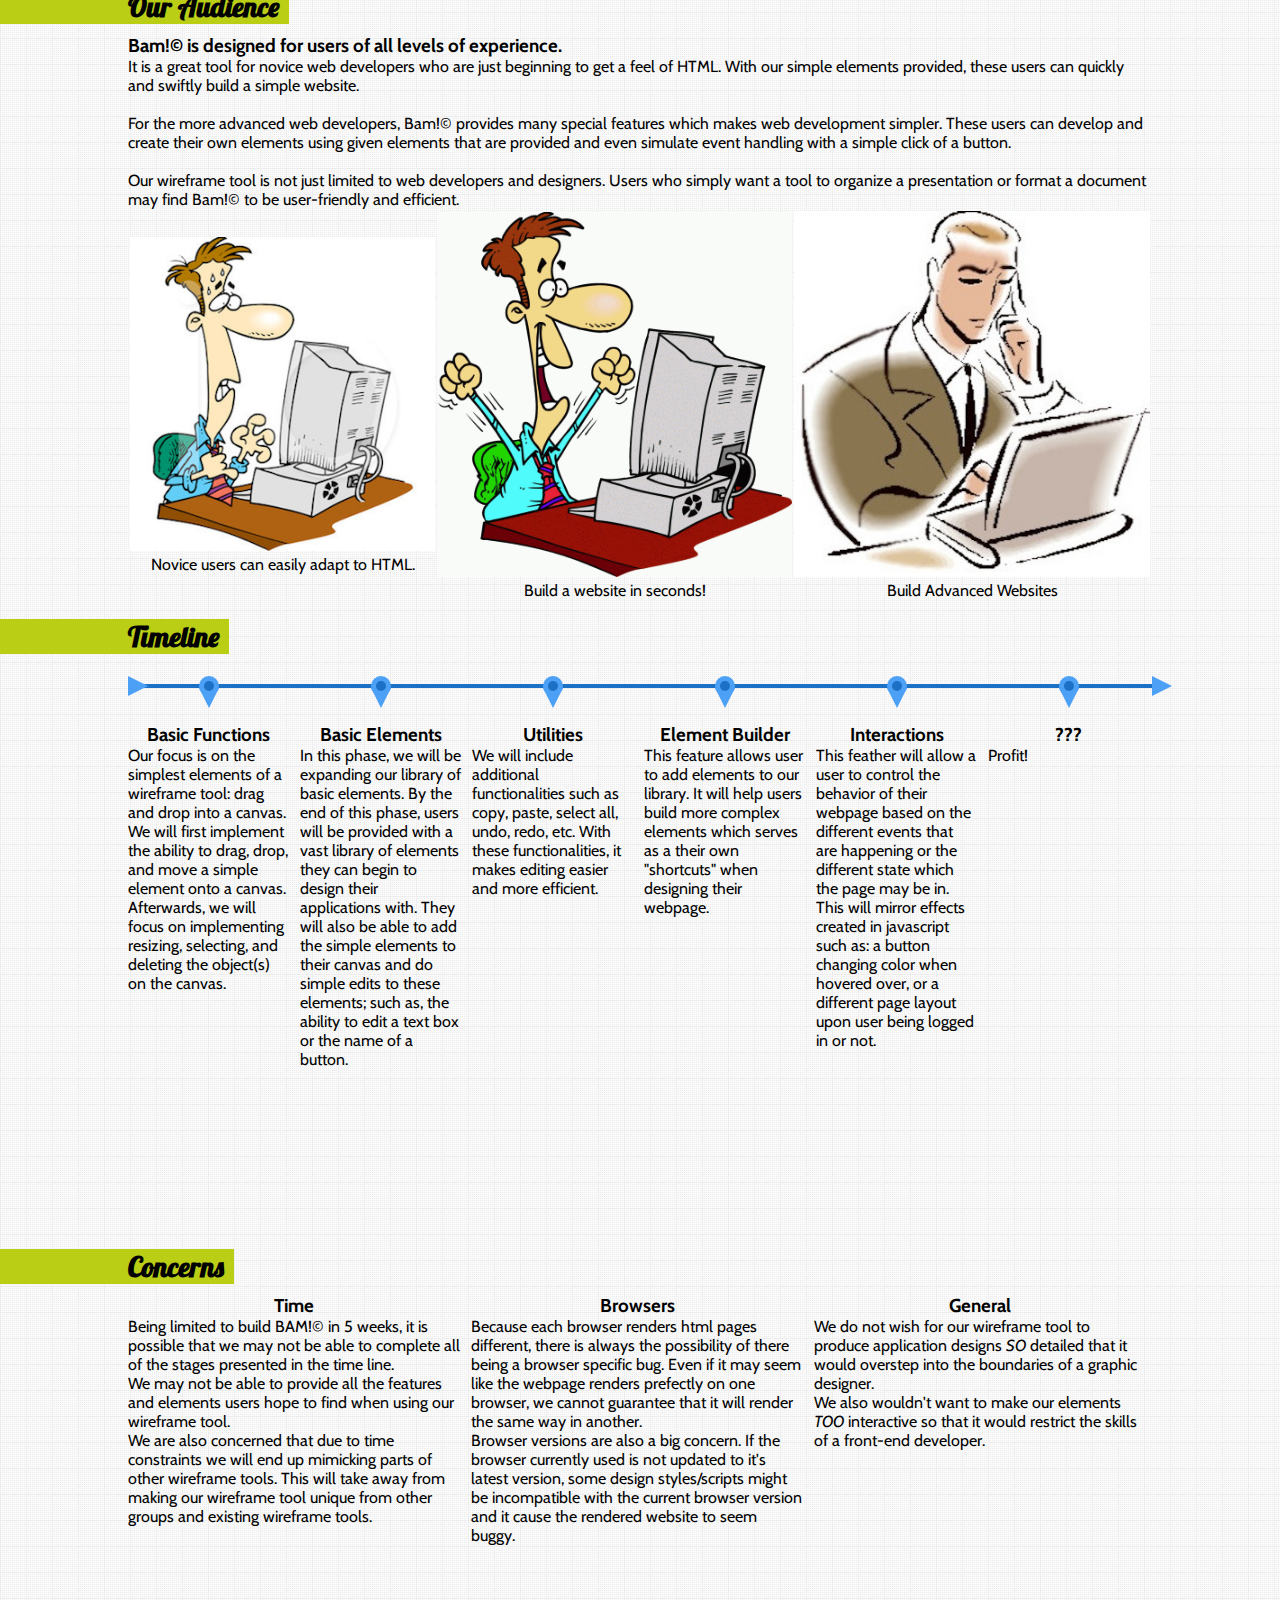
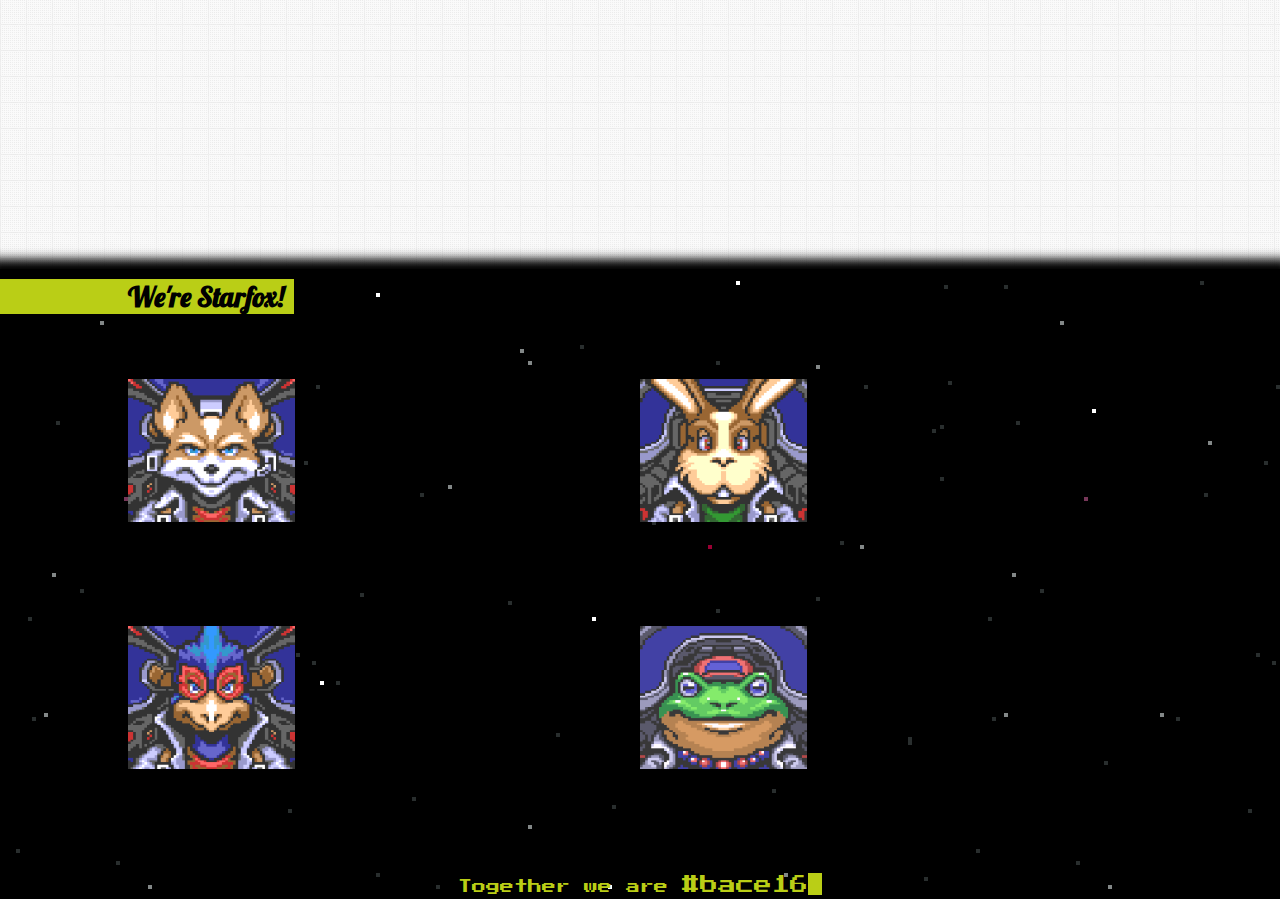
<file: 16/proposal.html>
<!DOCTYPE html>
<html>
<head>

<link rel="icon" href="http://i1244.photobucket.com/albums/gg569/jpf56z/blogo.png" type="image/x-icon">
<link rel="shortcut icon" href="http://i1244.photobucket.com/albums/gg569/jpf56z/blogo.png" type="image/x-icon">

<title>Bam! Proposing a simple in-browser prototyping tool for web development. </title>
<meta name="description" content="A proposal for development of a client-side protoyping tool built for UX Analysts and Front-End Developers. Features valid, semantically correct markup generation, giving developers a solid platform to build from." />
<meta charset="utf-8" />

<link href='http://fonts.googleapis.com/css?family=Lobster|Cabin|Press%20Start%202P' rel='stylesheet' type='text/css'>
<link href='css/style.css' rel='stylesheet' type='text/css'>
<script src='js/script.js' type='text/javascript'></script>

</head>
<body>

<div id="top_nav_wrap">
	<nav id="top_nav">
		<a class="nav_item active" href="#">
			<h3>Bam!</h3>
			<p>What is it?</p>
		</a>
		<a class="nav_item" href="#features">
			<h3>Features</h3>
			<p>What can it do?</p>
		</a>
		<a class="nav_item" href="#audience">
			<h3>Users</h3>
			<p>Who's it for?</p>
		</a>
		<a class="nav_item" href="#schedule">
			<h3>Schedule</h3>
			<p>When can I get it?</p>
		</a>
		<a class="nav_item" href="#concerns">
			<h3>Concerns</h3>
			<p>What can we deliver?</p>
		</a>
		<a class="nav_item" href="#about">
			<h3>About</h3>
			<p>Who are you guys?</p>
		</a>
	</nav>
</div>

<div id="content"> 
	<div id="banner" class="a_target">
		<header class="left_ribbon">
			<h1 class="logo" title="Lobster is the coolest">Bam!</h1>	
		</header>	
	</div>

	<section id="intro">
		<header class="left_ribbon">
			<h2>Wireframes for the Web</h2>
		</header>
		<p>
			Bam! is an online wireframing tool featuring customizable web elements, real-time markup generation, and interactive prototypes. Unlike other wireframing tools, Bam! is built purely from HTML, CSS and Javascript-- including your mock-up!. We strive to keep all markup generated by Bam! standards compliant, allowing you to copy-paste a solid skeleton of your site right from the browser. Bam! also supports web element building, providing a simple interface for creating reusable visual components.
		</p>
		<figure>
			<img src="images/Bam1-Starting_Page.png">
			<figcaption style="text-align:center">Bam! Wireframes for the Web (prototype)</figcaption>
		</figure>
	</section>

	<section id="features" class="a_target">
		<header class="left_ribbon">
			<h2>Features</h2>
		</header>
		
		<div class="colgroup col2">
			<section>
				<header>
					<h3>Element Builder</h3>
				</header>
				<p>
					Construct your own reusable web components for wireframing using our simple Element Builder interface. Arrange component parts of your element as you desire, then simply select all peices and save as a new element. Your custom element will be saved into the Element Library, ready for use.
				</p>
				<figure>
					<img src="images/Bam2-Custom_Elements.jpg" alt="Custom Elements" />
					<figcaption style="text-align:center">Custom Elements</figcaption>
				</figure>
			</section>
			<section>
				<header>
					<h3>Interactions</h3>
				</header>
				
				<p>
					Advanced users and UX designers can leverage our interaction system to define website behaviour in the wireframe. Each interaction is composed of a set of conditions and a set of actions that occur depenedent on those conditions. Put simply: If this, then that. Such interactions can be used to emulate login state, modal dialogs and much more!
				</p>
				<figure>
					<img src="images/Bam4-Interactive_Elements.jpg" alt="Interactive Elements" />
					<figcaption style="text-align:center">Interactive Elements</figcaption>
				</figure>
			</section>
		</div>
		<div class="colgroup col3">
			<section>
				<header>
					<h3>Markup Generation</h3>
				</header>
				<p>
					Since wireframes made in Bam! are already built with HTML, it's simple to export a working copy of your mock-up at any time! Why design your website twice? When you're done with your wireframe, just copy-paste the markup and you're ready to start styling!
				</p>
			</section>
			<section>
				<header>
					<h3>Style Agnostic Design</h3>
				</header>
				<p>
					Our user interface and elements are deliberately keep sketchy and free of any stylistic bias. We aim to provide a workflow completely separate from graphic design, allowing developers to focus more on usability and less on look.
				</p>
			</section>
			<section>
				<header>
					<h3>Usability</h3>
				</header>
				<p>
					We are deeply passionate about user experience and put a lot of effort into making sure that Bam! is a joy to use. Bam! features recognizable shortcuts, predictive sorting of the Element Library, and double-click creation of elements. If you can get something done in two steps, why take five?
				</p>
				
			</section>
		</div>
		<div class="colgroup col2">
			<section>
				
			</section>
			<section>
				
			</section>
		</div>
	</section>

	<section id="audience" class="a_target">
		<header class="left_ribbon">
			<h2>Our Audience</h2>
		</header>
		<h3>Bam!&copy; is designed for users of all levels of experience. </h3>
		<p>
			It is a great tool for novice web developers who are just beginning to get a feel of HTML. With our simple elements provided, these users can quickly and swiftly build a simple website. 
			<br />
			<br />
			For the more advanced web developers, Bam!&copy; provides many special features which makes web development simpler. These users can develop and create their own elements using given elements that are provided and even simulate event handling with a simple click of a button. 
			<br />
			<br />
			Our wireframe tool is not just limited to web developers and designers. Users who simply want a tool to organize a presentation or format a document may find Bam!&copy; to be user-friendly and efficient.
		</p>
		<table>
		<tr>
			<td>
			<figure>
			<img src="images/novice_1.png">
			<figcaption style="text-align:center">Novice users can easily adapt to HTML.</figcaption>
			</figure>
			</td>
			
			 		
			<td>
			<figure>
			<img src="images/novice_2.gif">
			<figcaption style="text-align:center">Build a website in seconds!</figcaption>
			</figure>
			</td> 
			
			
			
			<td>
			<figure>
			<img src="images/Advanced.jpeg">
			<figcaption style="text-align:center">Build Advanced Websites</figcaption>
			</figure>
			</td> 		
		</tr>
		</table>
	</section>

	<section id="schedule" class="a_target">
		<header class="left_ribbon">
			<h2>Timeline</h2>
		</header>
		<div id="timeline">
			<div class="colgroup col6">
				<div>
					<span class="dot"></span>
				</div>
				<div>
					<span class="dot"></span>
				</div>
				<div>
					<span class="dot"></span>
				</div>
				<div>
					<span class="dot"></span>
				</div>
				<div>
					<span class="dot"></span>
				</div>
				<div>
					<span class="dot"></span>
				</div>
			</div>
		</div>
		<div class="colgroup col6">
			<section>
				<header>
					<h3>Basic Functions</h3>
				</header>
				<p>
					Our focus is on the simplest elements of a wireframe tool: drag and drop into a canvas. We will first implement the ability to drag, drop, and move a simple element onto a canvas. Afterwards, we will focus on implementing resizing, selecting, and deleting the object(s) on the canvas.
				</p>
			</section>	
			<section>
				<header>
					<h3>Basic Elements</h3> 
				</header>
				<p>
					In this phase, we will be expanding our library of basic elements. By the end of this phase, users will be provided with a vast library of elements they can begin to design their applications with. They will also be able to add the simple elements to their canvas and do simple edits to these elements; such as, the ability to edit a text box or the name of a button.
				</p>
			</section>
			<section>
				<header>
					<h3>Utilities</h3>
				</header>
				<p>
					We will include additional functionalities such as copy, paste, select all, undo, redo, etc. With these functionalities, it makes editing easier and more efficient.
				</p>
			</section>
			<section>
				<header>
					<h3>Element Builder</h3>
				</header>
				<p>
					This feature allows user to add elements to our library. It will help users build more complex elements which serves as a their own "shortcuts" when designing their webpage.
				</p>
			</section>
			<section>
				<header>
					<h3>Interactions</h3> 
				</header>
				<p>
					This feather will allow a user to control the behavior of their webpage based on the different events that are happening or the different state which the page may be in. This will mirror effects created in javascript such as: a button changing color when hovered over, or a different page layout upon user being logged in or not.
				</p>
			</section>
			<section>
				<header>
					<h3>???</h3>
				</header>
				<p>
					Profit!
				</p>
			</section>
		</div>
</section>

	<section id="concerns" class="a_target">
		<header class="left_ribbon">
			<h2>Concerns</h2>
		</header>
		<div class="colgroup col3">
			<section>
				<header>
					<h3>Time</h3>
				</header>
				<ul>
					<li>
						Being limited to build BAM!&copy; in 5 weeks, it is possible that we may not be able to complete all of the stages presented in the time line.
					</li>
					<li>
						We may not be able to provide all the features and elements users hope to find when using our wireframe tool.
					</li>
					<li>
						We are also concerned that due to time constraints we will end up mimicking parts of other wireframe tools. This will take away from making our wireframe tool unique from other groups and existing wireframe tools.
					</li>
				</ul>
			</section>
			<section>
				<header>
					<h3>Browsers</h3>
				</header>
				<ul>
					<li>
						Because each browser renders html pages different, there is always the possibility of there being a browser specific bug. Even if it may seem like the webpage renders prefectly on one browser, we cannot guarantee that it will render the same way in another.
					</li>
					<li>
						Browser versions are also a big concern. If the browser currently used is not updated to it's latest version, some design styles/scripts might be incompatible with the current browser version and it cause the rendered website to seem buggy.
					</li>
				</ul>
			</section>
			<section>
				<header>
					<h3>General</h3>
				</header>
				<ul>
					<li>
						We do not wish for our wireframe tool to produce application designs <em>SO</em> detailed that it would overstep into the boundaries of a graphic designer.
					</li>
					<li>
						We also wouldn't want to make our elements <em>TOO</em> interactive so that it would restrict the skills of a front-end developer.
					</li>
				</ul>
			</section>
		</div>
	</section>

	<div class="strip_background space">
		<section id="about" class="a_target">
			
			<header class="left_ribbon">
				<audio id="starfox_sound1">
					<source src="audio/who_are_you_guys.wav" type="audio/wav" />
					<source src="audio/who_are_you_guys.mp3" type="audio/mpeg" />
				</audio>
				<audio id="starfox_sound2">
					<source src="audio/were_starfox.wav" type="audio/wav" />
					<source src="audio/were_starfox.mp3" type="audio/mpeg" />
				</audio>
				<h2>We're Starfox!</h2>
			</header>
			<div class="colgroup col2">
				<section>
					<audio id="fox_audio">
						<source src="audio/fox.wav" type="audio/wav" />
						<source src="audio/fox.mp3" type="audio/mpeg" />
					</audio>
					<figure>
						<img id="fox_img" class="portrait" src="images/fox.png" alt="We're entering Corneria city."/>
					</figure>
					<div class="container">
					</div>
				</section>
				<section>
					<audio id="peppy_audio">
						<source src="audio/peppy.wav" type="audio/wav" />
						<source src="audio/peppy.mp3" type="audio/mpeg" />
					</audio>
					<figure>
						<img id="peppy_img" class="portrait" src="images/peppy.png" alt="You're becoming more like your father!"/>
					</figure>
					<div class="container">
					</div>
				</section>
			</div>
			<div class="colgroup col2">
				<section>
					<audio id="falco_audio">
						<source src="audio/falco.wav" type="audio/wav" />
						<source src="audio/falco.mp3" type="audio/mpeg" />
					</audio>
					<figure>
						<img id="falco_img" class="portrait" src="images/falco.png" alt="I guess I should be thankful..."/>
					</figure>
					<div class="container">
					</div>
				</section>
				<section>
					<audio id="slippy_audio">
						<source src="audio/slippy.wav" type="audio/wav" />
						<source src="audio/slippy.mp3" type="audio/mpeg" />
					</audio>
					<figure>
						<img id="slippy_img" class="portrait" src="images/slippy.png" alt="Get these guys off me!"/>
					</figure>
					<div class="container">
					</div>
				</section>
			</div>
			<footer>
				Together we are <span class="team_name">#bace16</span><img id="blinking_cursor" src="images/blinking_cursor.gif" alt="Take the red pill"/>
			</footer>
		</section>
	</div>
	
</div>

</body>
</html>
</file>
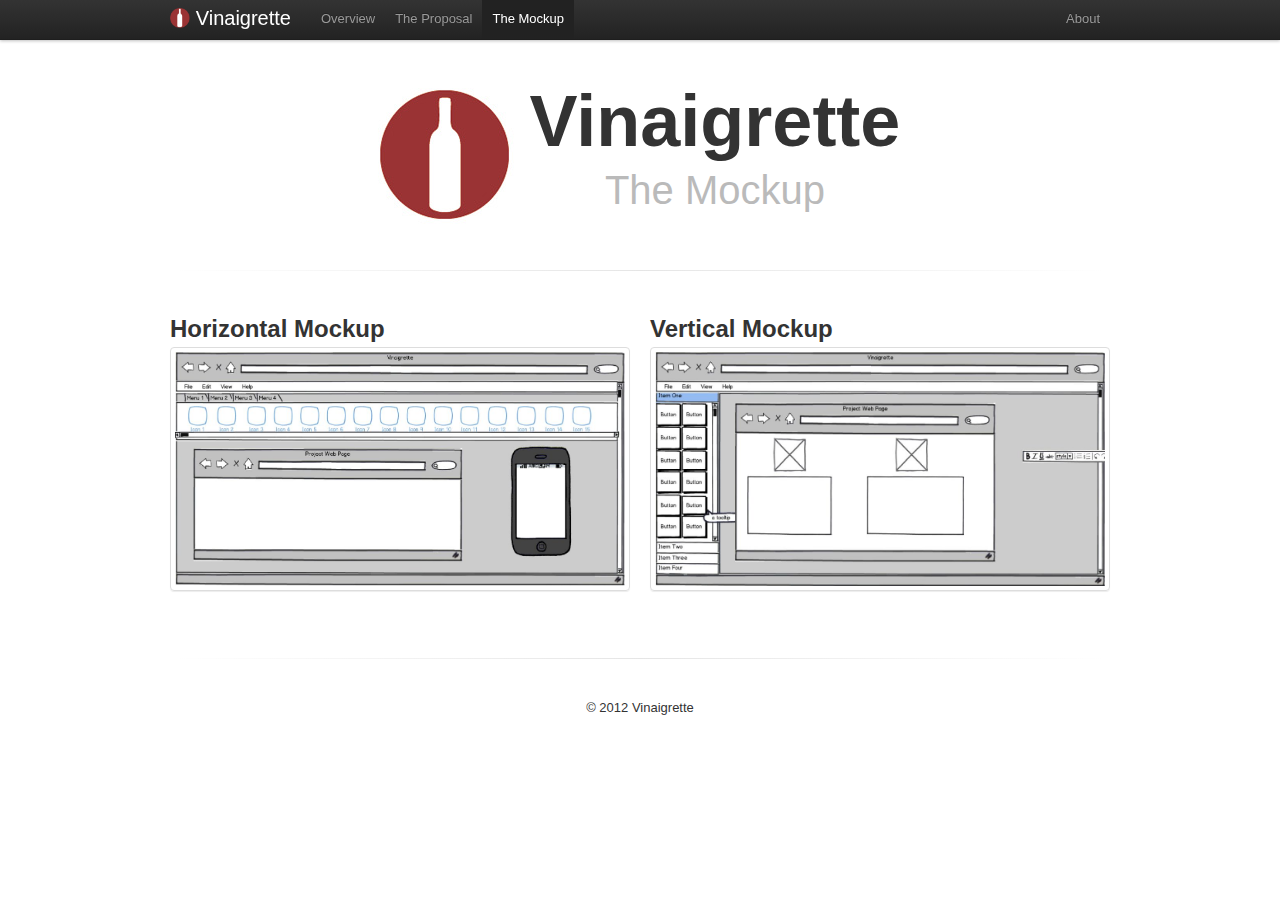
<file: 8/mockup.html>
<!DOCTYPE html>
<html lang="en">
<head>
  <meta charset="utf-8">
  <title>Vinaigrette</title>
  <meta name="description" content="">
  <link rel="stylesheet" href="css/reset.css">
  <link rel="stylesheet" href="css/bootstrap.css">
  <!--<link rel="stylesheet" href="css/bootstrap-responsive.css">-->
  <link rel="stylesheet" href="css/style.css">
  
  <link rel="icon" href="http://josephlee.me/vinaigrette/favicon.ico" type="image/x-icon" />
  <link rel="shortcut icon" href="http://josephlee.me/vinaigrette/favicon.ico" type="image/x-icon">
</head>

<body>
  
  <div class="navbar navbar-fixed-top">
    <div class="navbar-inner">
      <div class="container">
        <a class="brand" href="index.html">
          <img id="nav_logo" src="media/logo_transparent.png" alt="logo" />
          Vinaigrette
        </a>
        <ul class="nav">
          <li><a href="index.html">Overview</a></li>          
          <li><a href="proposal.html">The Proposal</a></li>
          <li class="active"><a href="mockup.html">The Mockup</a></li>
        </ul>
        <ul class="nav pull-right">
          <li><a href="about.html">About</a></li>
        </ul>
      </div>
    </div>
  </div>
  
  <div class="container">
    
    <div id="header" class="row">
      <div id="landing" class="span8 offset2">
        <h1><img id="landing_logo_jumbo" class="pull-left header_logo" src="media/logo.jpg"  alt="logo" />Vinaigrette</h1>
        <h2>The Mockup</h2>
        
      </div>
    </div> <!-- end header -->
    
    <hr class="soften">
    
    <div class="row">
        
      <div class="span12">
      
        <ul class="thumbnails">
          <li class="span6">
            <h2>Horizontal Mockup</h2>

            <a class="thumbnail" href="media/horizontal_mockup.jpg" target="_blank">
              <img src="media/horizontal_mockup.jpg"  alt="horizontal_mockup" />
            </a>          
          </li>
          <li class="span6">
            <h2>Vertical Mockup</h2>

            <a class="thumbnail" href="media/vertical_mockup.jpg" target="_blank">
              <img src="media/vertical_mockup.jpg"  alt="vertical_mockup" />
            </a>
          </li>
        </ul>
        
      </div> <!-- end div span12 -->
            
    </div> <!-- end row -->
    
    <hr class="soften">
    <div id="footer" class="row">
      <div class="span12">
        <p>&copy; 2012 Vinaigrette</p>
      </div>
    </div>
    
  </div>

  <!--<script src="js/jquery.js"></script>-->
  <script src="https://ajax.googleapis.com/ajax/libs/jquery/1.7.2/jquery.js"></script>
  <script src="js/bootstrap.js"></script>
</body>
</html>
</file>
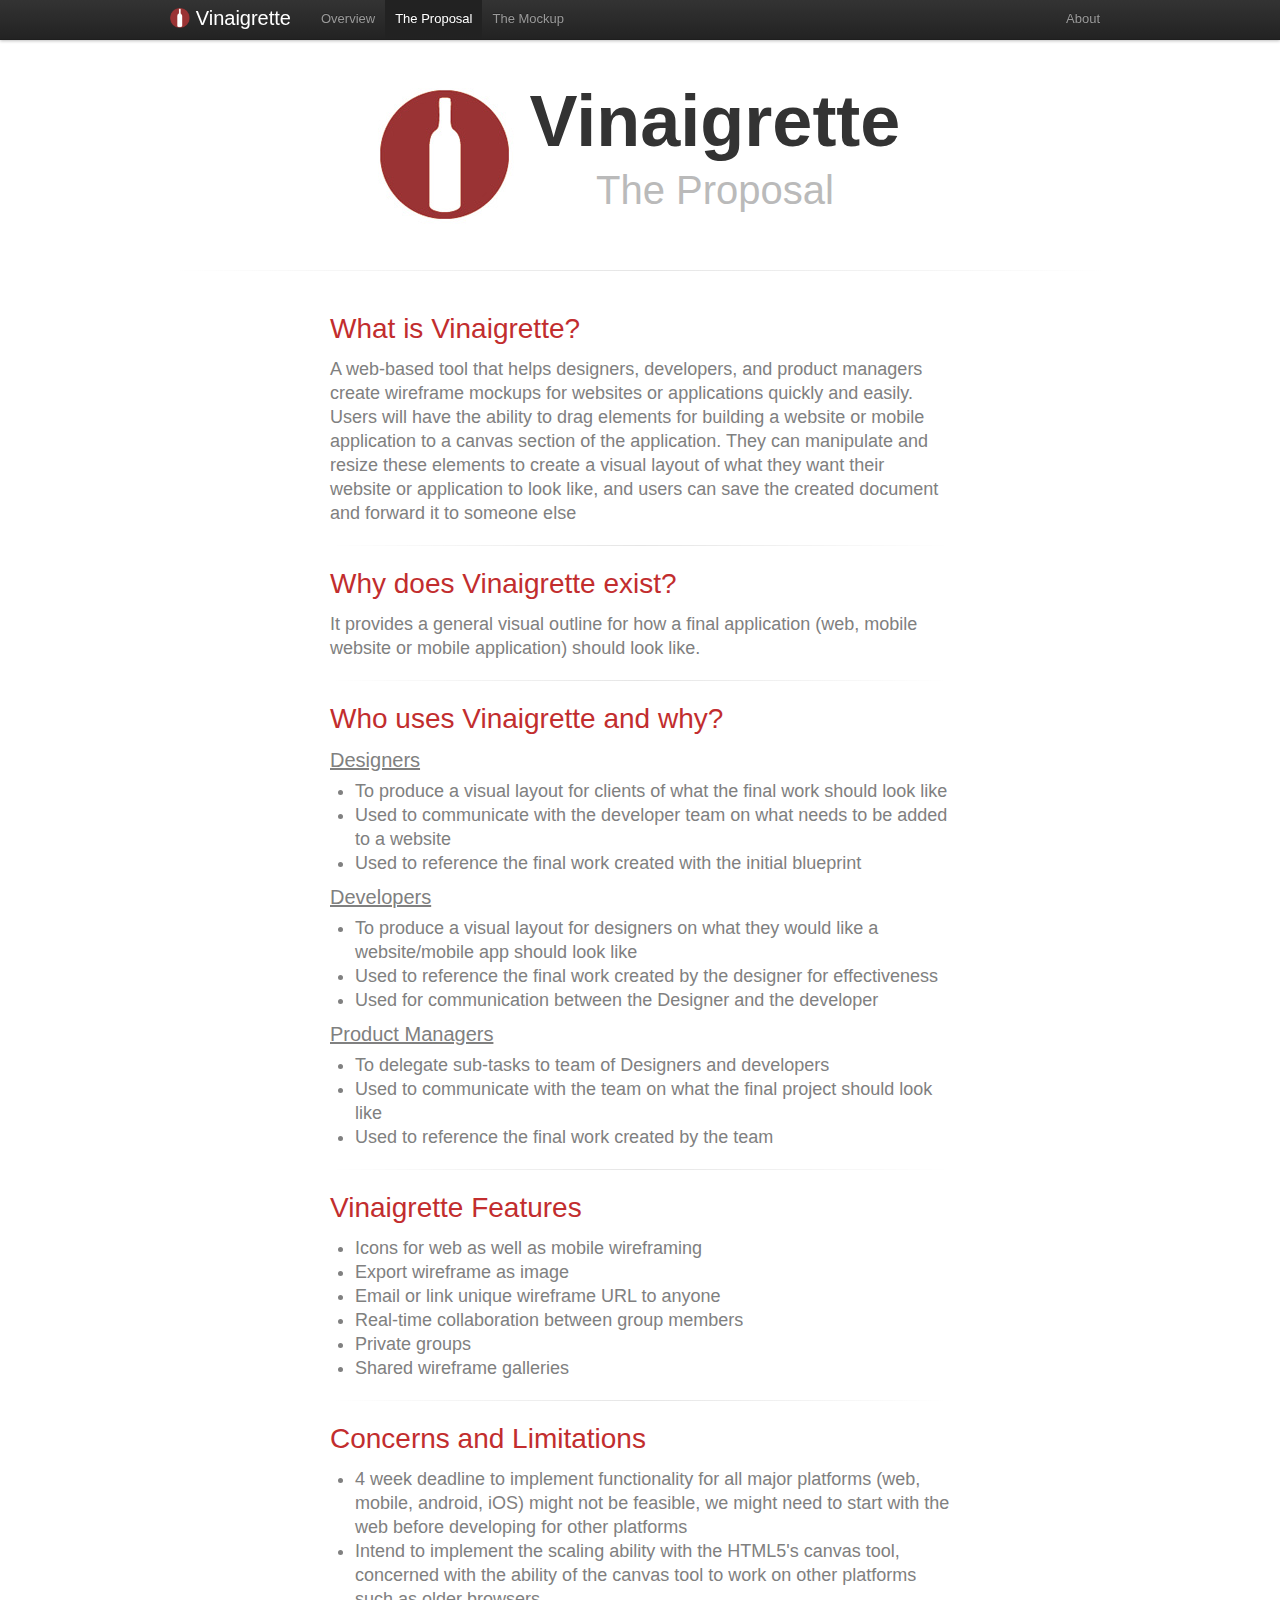
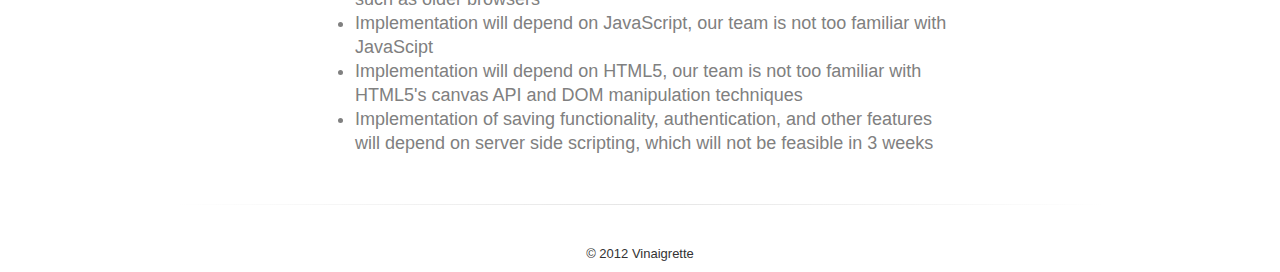
<file: 8/proposal.html>
<!DOCTYPE html>
<html lang="en">
<head>
  <meta charset="utf-8">
  <title>Vinaigrette</title>
  <meta name="description" content="">
  <link rel="stylesheet" href="css/reset.css">
  <link rel="stylesheet" href="css/bootstrap.css">
  <!--<link rel="stylesheet" href="css/bootstrap-responsive.css">-->
  <link rel="stylesheet" href="css/style.css">
  
  <link rel="icon" href="http://josephlee.me/vinaigrette/favicon.ico" type="image/x-icon" />
  <link rel="shortcut icon" href="http://josephlee.me/vinaigrette/favicon.ico" type="image/x-icon">
</head>

<body>
  
  <div class="navbar navbar-fixed-top">
    <div class="navbar-inner">
      <div class="container">
        <a class="brand" href="index.html">
          <img id="nav_logo" src="media/logo_transparent.png" alt="logo" />
          Vinaigrette
        </a>
        <ul class="nav">
          <li><a href="index.html">Overview</a></li>          
          <li class="active"><a href="proposal.html">The Proposal</a></li>
          <li><a href="mockup.html">The Mockup</a></li>
        </ul>
        <ul class="nav pull-right">
          <li><a href="about.html">About</a></li>
        </ul>
      </div>
    </div>
  </div>
  
  <div class="container">
    
    <div id="header" class="row">
      <div id="landing" class="span8 offset2">
        <h1><img id="landing_logo_jumbo" class="pull-left header_logo" src="media/logo.jpg" alt="logo" />Vinaigrette</h1>
        <h2>The Proposal</h2>
        
      </div>
    </div> <!-- end header -->
    
    <hr class="soften">
    
    <div class="proposal row">
              
      <div class="span8 offset2">
      
        <h2>What is Vinaigrette?</h2>
        <p>A web-based tool  that  helps designers, developers, and product managers  create wireframe mockups for websites or applications quickly and easily. Users will have the ability to drag elements for building a website or mobile application to a canvas section of the application. They can manipulate and resize these elements to create a visual layout of what they want their website or application to look like, and users can save the created document and forward it to someone else
        </p>  
        <hr class="soften">
        <h2>Why does Vinaigrette exist?</h2>
        <p>It provides a general visual outline for how a final application (web, mobile website or mobile application) should look like.
        </p>
        
        <hr class="soften">
        
        <h2>Who uses Vinaigrette and why?</h2>
        <h3>Designers</h3>
        <ul>
          <li>To produce a visual layout  for clients of what the final work should look like</li>
          <li>Used to communicate with the developer team on what needs to be added to a website</li>
          <li>Used to reference the final work created with the initial blueprint </li>
        </ul>
        
        <h3>Developers</h3>
        <ul>
          <li>To produce a visual layout for designers on what they would like a website/mobile app should look like </li>
          <li>Used to reference the final work created by the designer for effectiveness</li>
          <li>Used for communication between the Designer and the developer</li>
        </ul>
        
        <h3>Product Managers</h3>
        <ul>
          <li>To delegate sub-tasks to team of Designers and developers</li>
          <li>Used to communicate with the team on what the final project should look like </li>
          <li>Used to reference the final work created by the team </li>
        </ul>
        
        <hr class="soften">
        
        <h2>Vinaigrette Features</h2>
        <ul>
          <li>Icons for web as well as mobile wireframing</li>
          <li>Export wireframe as image</li>
          <li>Email or link unique wireframe URL to anyone</li>
          <li>Real-time collaboration between group members</li>
          <li>Private groups</li>
          <li>Shared wireframe galleries</li>
        </ul>
        
        <hr class="soften">
        
        <h2>Concerns and Limitations</h2>
        <ul>
          <li>4 week deadline to implement functionality for all major platforms (web, mobile, android, iOS) might not be feasible, we might need to start with the web before developing for other platforms</li>
          <li>Intend to implement the scaling ability with the HTML5's canvas tool, concerned with the ability of the canvas tool to work on other platforms such as older browsers</li>
          <li>Implementation will depend on JavaScript, our team is not too familiar with JavaScipt</li>
          <li>Implementation will depend on HTML5, our team is not too familiar with HTML5's canvas API and DOM manipulation techniques</li>
          <li>Implementation of saving functionality, authentication, and other features will depend on server side scripting, which will not be feasible in 3 weeks</li>
        </ul>
        
      </div>
            
    </div> <!-- end row -->
    
    <hr class="soften">
        
    <div id="footer" class="row">
      <div class="span12">
        <p>&copy; 2012 Vinaigrette</p>
      </div>
    </div>
    
  </div>

  <!--<script src="js/jquery.js"></script>-->
  <script src="https://ajax.googleapis.com/ajax/libs/jquery/1.7.2/jquery.js"></script>
  <script src="js/bootstrap.js"></script>
</body>
</html>
</file>
<file: 10/foundation-3.0.5/stylesheets/ie.css>
body{
	margin:5px;
	color:#E497111;
}				
p{
	background-color: #CCC;
    font-size: 19px;
	padding: 15px;
	margin:5px;
    border-radius: 10px;
}	
h1 {
    text-align: center;
    font-family: Balthazar;
}
td {
    font-weight: bold;
    color: green;
}
td.fill {
	background-color: #CCC;
	text-align: center;	
}  
.bold_orange {  
    color: #e49711;
    font-size: 15px;
}
footer {
	text-align: center;
	color:#666;
	font-weight:bold;
}  
img {
	display: block;
    margin-left: auto;
    margin-right: auto;
}
h2{
	margin-left:0px;
	margin-bottom:20px;			
}
</file>
<file: 8/css/style.css>
#landing {
  text-align: center;
  margin-top: 80px;
}

#landing h1 {
  font-size: 72px;
  margin-bottom: 10px;
  line-height: normal;
}

#landing h2 {
  font-size: 40px;
  font-weight: 100;
  margin-bottom: 10px;
  color: #bababa;
}

#landing h3 {
  !float: right;
}

.overview h1 {
  font-size: 36px;
  font-weight: 100;
  font-style: italic;
  color: #bababa;
  text-align: center;
  margin: 20px;
}
.overview h2 {
  color: #333;
  margin-bottom: 10px;
}
.overview p {
  color: #808080;
  font-size: 18px;
  font-weight: 200;
  line-height: 24px;
}
.overview_icon {
  height: 24px;
  margin-right: 10px;
}
.landing-btn {
  width: 152px;
}

.gray {
  color: #888;
}

#footer p {
  text-align: center;
}

#nav_logo {
  height: 20px;
  vertical-align: -3px;
}
.navbar .brand {
  color: #fff;
}

.header_logo {
  margin-left: 40px;
  margin-right: -40px;
}

.proposal h2 {
  color: #C22D2E;
  font-weight: 400;
  font-size: 28px;
  margin-bottom: 10px;
}
.proposal h3 {
  font-weight: 400;
  font-size: 20px;
  color: #808080;
  text-decoration: underline;
  margin-bottom: 5px;
}
.proposal p, .proposal li {
  color: #808080;
  font-size: 18px;
  font-weight: 200;
  line-height: 24px;
}
.proposal .soften {
  margin: 20px 0px;
}

.profile_pic {
  -webkit-border-radius: 50em;
	-moz-border-radius: 50em;
	border-radius: 50em;
}

.align-center {
  text-align: center;
}

.signature {
  margin-right: 100px;
}

.btn-jumbo {
  padding: 15px 50px;
}

/* Faded out hr */
hr.soften {
  height: 1px;
  margin: 40px 0;
  background-image: -webkit-linear-gradient(left, rgba(0,0,0,0), rgba(0,0,0,.1), rgba(0,0,0,0));
  background-image:    -moz-linear-gradient(left, rgba(0,0,0,0), rgba(0,0,0,.1), rgba(0,0,0,0));
  background-image:     -ms-linear-gradient(left, rgba(0,0,0,0), rgba(0,0,0,.1), rgba(0,0,0,0));
  background-image:      -o-linear-gradient(left, rgba(0,0,0,0), rgba(0,0,0,.1), rgba(0,0,0,0));
  border: 0;
}
</file>
<file: 9/style.css>
@charset "utf-8";
/* CSS Document */

*
{
	margin:0;
}
body
{
	min-width:1232px;
}
a
{
	text-decoration:none;
}
h1,h2,h3,h4,h5,h6
{
	font-weight:normal;
}
#navbar
{
	width:100%;
	height:100px;
	background:#000;
}
.mainContainer
{
	width:80%;
	margin:auto;
}
#logo
{
	width:100px;
	height:100px;
	background:url(images/logo.png);
	float:left;
}
#title
{
	width:300px;
	height:100px;
	background:url(images/name.png);
	float:left;
}
#navlinksdiv
{
	float:right;
	margin-top:50px;
}
#navlinksdiv li a
{
	font-family:'Signika', sans-serif;
	font-size:20px;
	color:#FFF;
}
#navlinksdiv li
{
	display:inline;
	padding:9px;
	background:#2775E1;
	border-radius:3px;
	margin-left:15px;
}
#navlinksdiv li:hover
{
	background:#999;
}
#navlinksdiv li.active
{
	background:#999;
}
#motto
{
	width:100%;
	height:80px;
	margin-top:30px;
	text-align:center;
}
#motto h1
{
	font-family:'Signika', sans-serif;
	font-size:42px;
}
#stepsContainer
{
	width:100%;
	height:300px;
	margin-bottom:50px;
}
.steps
{
	width:30%;
	height:100%;
	background:#CCC;
	border-radius:12px;
	float:left;
	padding:1%;
}
.steps h2
{
	font-family:'Signika', sans-serif;
	font-size:30px;
	color:#2775E1;
}
.stepImages
{
	width:300px;
	height:200px;
	margin:auto;
}
.marginRight
{
	margin-right:2%;
}
.steps p
{
	font-family:'Open Sans', sans-serif;
	font-size:16px;
}
#introText
{
	width:80%;
	height:auto;
	margin:auto;
	text-align:center;
	font-family:'Open Sans', sans-serif;
	font-size:20px;
	color:#000;
	margin-bottom:50px;
}
#textContainer
{
	width:98%;
	padding:1%;
	font-family:'Open Sans', sans-serif;
	color:#000;
	margin-bottom:30px;
}
#textContainer h1
{
	font-family:'Signika', sans-serif;
	font-size:42px;
	margin-bottom:10px;
}
#textContainer h2
{
	font-family:'Signika', sans-serif;
	color:#2775E1;
}
#textContainer ul
{
	margin-bottom:15px;
}
#footer
{
	width:100%;
	height:30px;
	line-height:30px;
	background:#000;
	font-family:'Open Sans', sans-serif;
	font-size:14px;
	text-align:center;
	color:#FFF;
}
</file>
<file: 10/foundation-3.0.5/stylesheets/app.css>
/* Artfully masterminded by ZURB  */

/* --------------------------------------------------
   Table of Contents
-----------------------------------------------------
:: Shared Styles
:: Page Name 1
:: Page Name 2
*/


/* -----------------------------------------
   Shared Styles
----------------------------------------- */



/* -----------------------------------------
   Page Name 1
----------------------------------------- */




/* -----------------------------------------
   Page Name 2
----------------------------------------- */
</file>
<file: 16/css/style.css>
*{
	margin: 0;
	padding: 0;
	z-index: 0;
}

body{
	font-family: "Cabin","Trebuchet MS", Arial, sans-serif;
	font-size: 16px;
	background: url("../images/tiny_grid.png") repeat;
}

li{
	list-style: none;
}

img{
	max-width: 100%;
}

#top_nav_wrap{
	width: 100%;
	height: 70px;
	position: fixed;
	background: rgba(0,0,0,0.5);
	-webkit-box-shadow: 0 1px 5px 1px black;
	   -moz-box-shadow: 0 1px 5px 1px black;
	        box-shadow: 0 1px 5px 1px black;
	z-index: 1;
}

#top_nav{
	width: 80%;
	height: 70px;
	margin: 0 auto;
	padding: 0;
}

#top_nav .nav_item{
	float: left;
	display: block;
	width: 16.5%;
	height: 40px;
	padding: 15px 0;
	font-size: 14px;
	text-decoration: none;
	text-align: center;
	color: white;
}

#top_nav .nav_item.active{
	background: rgba(44,129,214,1);
	-webkit-box-shadow: inset 0 8px 6px -6px rgba(74,159,244,1);
	   -moz-box-shadow: inset 0 8px 6px -6px rgba(74,159,244,1);
	        box-shadow: inset 0 8px 6px -6px rgba(74,159,244,1);
}

#top_nav .nav_item.active:hover{
	background: rgba(44,129,214,1);
	-webkit-box-shadow: inset 0 8px 6px -6px rgba(74,159,244,1);
	   -moz-box-shadow: inset 0 8px 6px -6px rgba(74,159,244,1);
	        box-shadow: inset 0 8px 6px -6px rgba(74,159,244,1);
}

#top_nav .nav_item:hover{
	-webkit-box-shadow: inset 0 50px 50px -50px rgba(74,159,244,1);
	   -moz-box-shadow: inset 0 50px 50px -50px rgba(74,159,244,1);
	        box-shadow: inset 0 50px 50px -50px rgba(74,159,244,1);
}

#top_nav:after{
	content: "."; 
	visibility: hidden; 
	display: block; 
	height: 0; 
	clear: both;
}

#content{
	padding-top: 90px;
}

#banner{
	width: 80%;
	margin: 0 auto;
}

#banner .left_ribbon{
	margin-bottom: 0;
}

#banner:after{
	content: "."; 
	visibility: hidden; 
	display: block; 
	height: 0; 
	clear: both;
}

#content>section{
	min-height: 700px;
	width: 80%;
	margin:10px auto 0 auto;
}

#content>div>section{
	min-height: 700px;
	width: 80%;
	margin:10px auto 0 auto;
}

.left_ribbon{
	margin-left: -12.55%;
	padding-left: 12.55%;
	margin-bottom: 10px;
	background-color: #bace16;
	float: left;
}

.left_ribbon > *{
	padding-right: 10px;
}

.left_ribbon + *{
   clear: both;
}

.table_cell{
	width: 20%;
	padding-right: 15px;
	vertical-align: text-top;
	padding-top: 20px;
}

h1{
	font-family: 'Lobster', cursive;
	font-size: 56px;
}

h2{
	font-family: 'Lobster', cursive;
	font-size: 28px;
}
.a_target:before{
	display: block; 
	content: " "; 
	margin-top: -80px; 
	height: 80px; 
	visibility: hidden; 
}

span.team_name{
	font-size: 18px;
	font-family: 'Press Start 2P', sans-serif;
	color: #bace16;
}

.colgroup{
	margin-bottom: 10px;
}

.colgroup:after{
	content: "."; 
	visibility: hidden; 
	display: block; 
	height: 0; 
	clear: both;
}

.colgroup > *{
	display: block;
	float: left;
	margin-left: 1%;
}

.colgroup > section > header{
	text-align: center;
}

.colgroup>:first-child{
	margin: 0;
}

.colgroup.col2 > *{
	width: 49%; /* account for margins */
}

.colgroup.col3 > *{
	width: 32.5%
}

.colgroup.col6 > *{
	width: 15.8%;
}

#intro img{
	width: 45%; 
	margin:0px auto;
	display:block;
	padding-top:30px;
}

#schedule>:first-child{
	margin-bottom: 30px;
}

#timeline{
	display: block;
	height: 4px;
	width: 100%;
	background: #1C71C6;
	margin-bottom: 35px;
}

#timeline:before{
	content: "";
	display: block;
	position: relative;
	top: -8px;
	width: 0;
	height: 0;
	border-top: 10px solid transparent;
	border-left: 20px solid #4CA1F6;
	border-bottom: 10px solid transparent;
}

#timeline:after{
	content: "";
	display: block;
	position: relative;
	top: -30px;
	margin-left: 100%;
	width: 0;
	height: 0;
	border-top: 10px solid transparent;
	border-left: 20px solid #4CA1F6;
	border-bottom: 10px solid transparent;
}

#timeline .colgroup{
	margin-top: -20px;
}

#timeline .dot{
	display: block;
	height: 20px;
	width: 20px;
	background: #4CA1F6;
	position: relative;
	margin: -8px auto 0 auto;
	-moz-border-radius: 10px;
	-webkit-border-radius: 10px;
	border-radius: 10px;
}

#timeline .dot:before{
	content: "";
	display: block;
	height: 10px;
	width: 10px;
	background: #1C71C6;
	position: absolute;
	top: 5px;
	left: 5px;
	z-index: 3;
	-moz-border-radius: 10px;
	-webkit-border-radius: 10px;
	border-radius: 10px;
}

#timeline .dot:after {
	content: "";
	display: block;
	position: relative;
	top: 12px;
	width: 0;
	height: 0;
	border-left: 10px solid transparent;
	border-right: 10px solid transparent;
	border-top: 20px solid #4CA1F6;
}	

.strip_background.space{
	background: url("../images/space.png") repeat;
	-webkit-box-shadow: 0 0 10px 10px black;
	   -moz-box-shadow: 0 0 10px 10px black;
	        box-shadow: 0 0 10px 10px black;
	overflow: hidden;
}

#about header{
	margin-bottom: 20px;
}

#about figure{
	width: 33.3%;
	float: left;
	text-align: center;
}

#about img.portrait{
	width: 100%;
	cursor: pointer;
}

#about div.container{
	float: left;
	margin: 0 0 0 10px;
	width: 60%;
}

#about section header{
	text-align: left;
	font: 14px 'Press Start 2P', sans-serif;
	color: #bace16;
	margin-bottom: 5px;
}

#about section p{
	text-align: left;
	font: 10px 'Press Start 2P', sans-serif;
	color: #bace16;
	line-height: 14px;
}

#blinking_cursor{
	width: 14px;
}

#about .colgroup{
	margin: 100px 0;
}

#about footer{
	text-align: center;
	font: 14px 'Press Start 2P', sans-serif;
	color: #bace16;
	margin-bottom: 100px;
}
</file>
